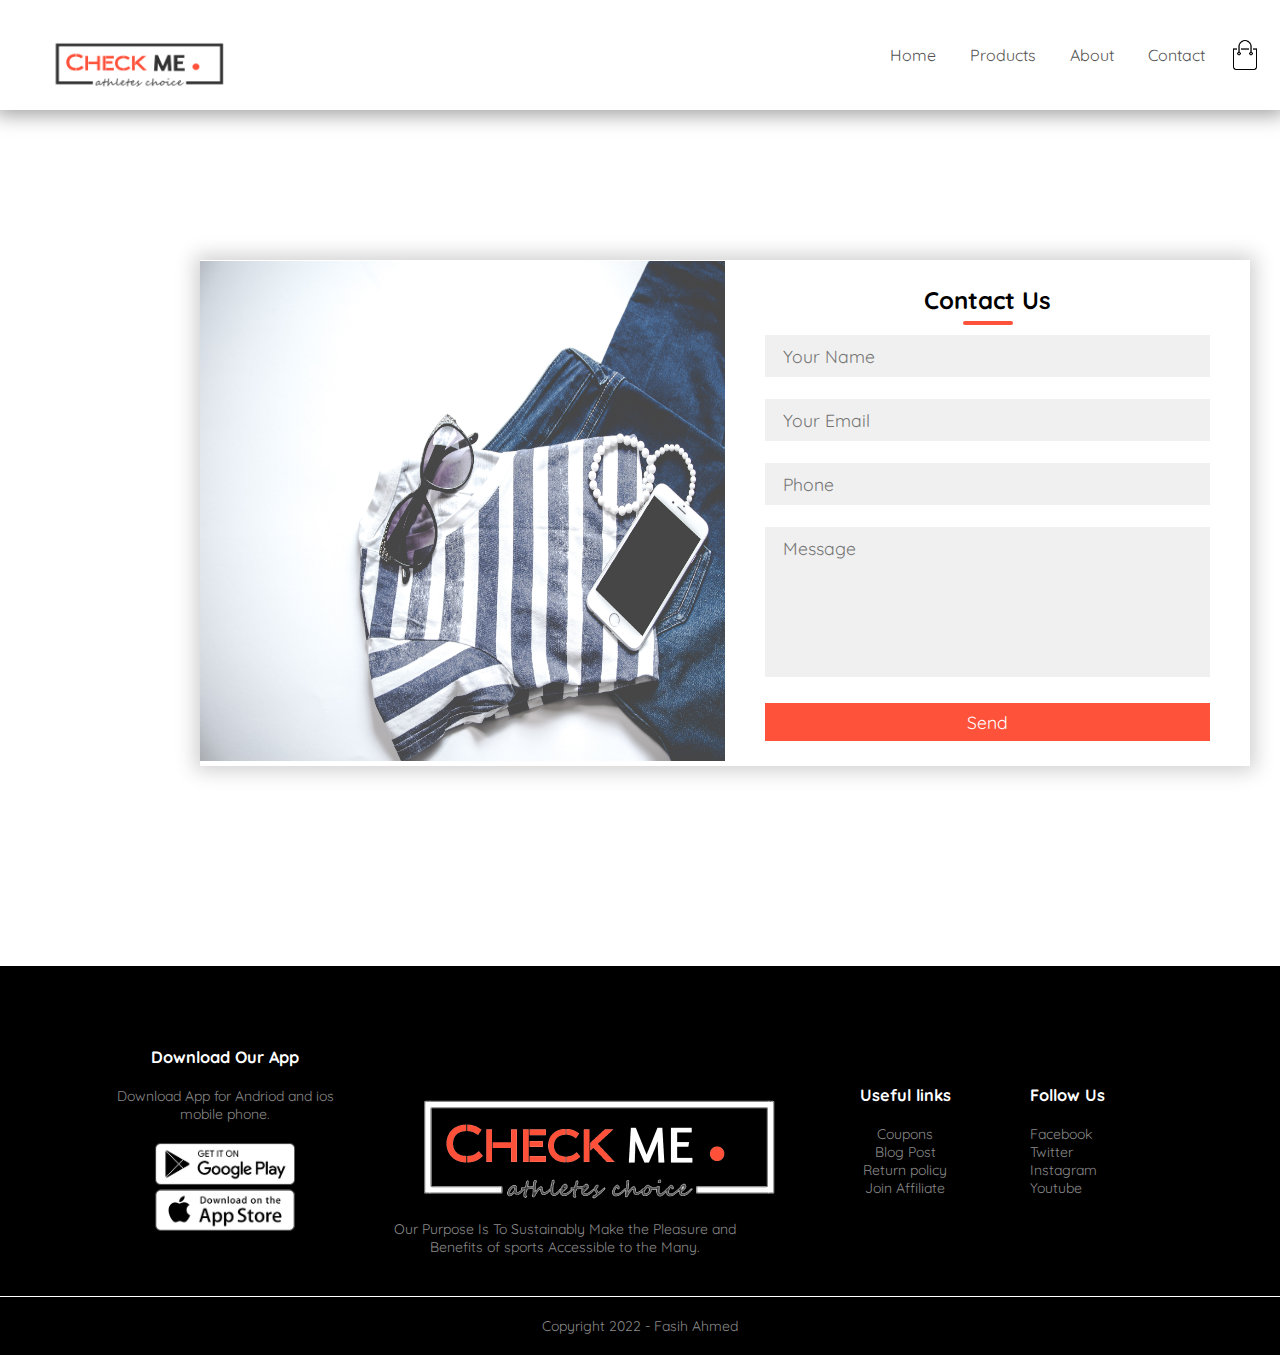
<file: contact.html>
<!DOCTYPE html>
<html>
<head>
	<title>Contact us</title>
	<link rel="stylesheet" type="text/css" href="css/contact.css">
	<link href="https://fonts.googleapis.com/css?family=Quicksand&display=swap" rel="stylesheet">
	<meta name="viewport" content="width=device-width,initial-scale=1.0,minimum-scale=1.0,maximum-scale=1.0">
</head>
<body>
   
    <div class="navbar">
        <div class="logo">
            <img class="logo-img" src="images/mylogo.png" width="230px" height="120px" alt="">
        </div>
        <nav>
            <ul id="MenuItems">
                <li><a href="index.html">Home</a></li>
                <li><a href="products.html">Products</a></li>
                <li><a href="about.html">About</a></li>
                <li><a href="contact.html">Contact</a></li>
                <!-- <li><a href="productDetails.html">Account</a></li> -->

            </ul>
        </nav>
        <img src="images/cart.png" width="30px" height="30px" alt="">
        
    </div>

    

		<div class="contact-box">
			<div class="left">
                <img src="images/contact.jpg" width="100%">
            </div>
			<div class="right">
				<h2>Contact Us</h2>
				<input type="text" class="field" name="name" placeholder="Your Name"  required>
				<input type="email" class="field" name="email" placeholder="Your Email"  required>
				<input type="number" class="field" name="phone" placeholder="Phone"  required>
				<textarea placeholder="Message" class="field"  required></textarea>
				<button class="btn" type="button" onclick="showAlert()" aria-required="true">Send</button>
			</div>
		</div>



    <!------------------------ footer -------------------------->

    <div class="footer">
        
            <div class="row">
            <div class="footer-col-1">
                <h3>Download Our App</h3>
                <p>Download App for Andriod and ios mobile phone.</p>
                <div class="app-logo">
                    <img src="images/play-store.png" alt="">
                    <img src="images/app-store.png" alt="">
                </div>
            </div>
            <div class="footer-col-2">
                <img src="images/white-logo.png" width="500px">
                <p class="logo-p">Our Purpose Is To Sustainably Make the Pleasure and <br>
                    Benefits of sports Accessible to the Many.
                </p>
            </div>
            <div class="footer-col-3">
                <h3>Useful links</h3>
                <ul>
                    <li>Coupons</li>
                    <li>Blog Post</li>
                    <li>Return policy</li>
                    <li>Join Affiliate</li>
                </ul>
            </div>
            <div class="footer-col-4">
                <h3>Follow Us</h3>
                <ul>
                    <li>Facebook</li>
                    <li>Twitter</li>
                    <li>Instagram</li>
                    <li>Youtube</li>
                </ul>
            </div>
            <br><br>
            <!-- <hr>
            <p class="copyright">Copyright 2022 - Fasih Ahmed </p> -->
            </div>
         <hr>
            <p class="copyright">Copyright 2022 - Fasih Ahmed </p>
    </div>
    

   <script>
  function showAlert() {
    alert ("Thanks! your submission succeeded ");
  }
 
</script>

</body>


    
</html>
</file>
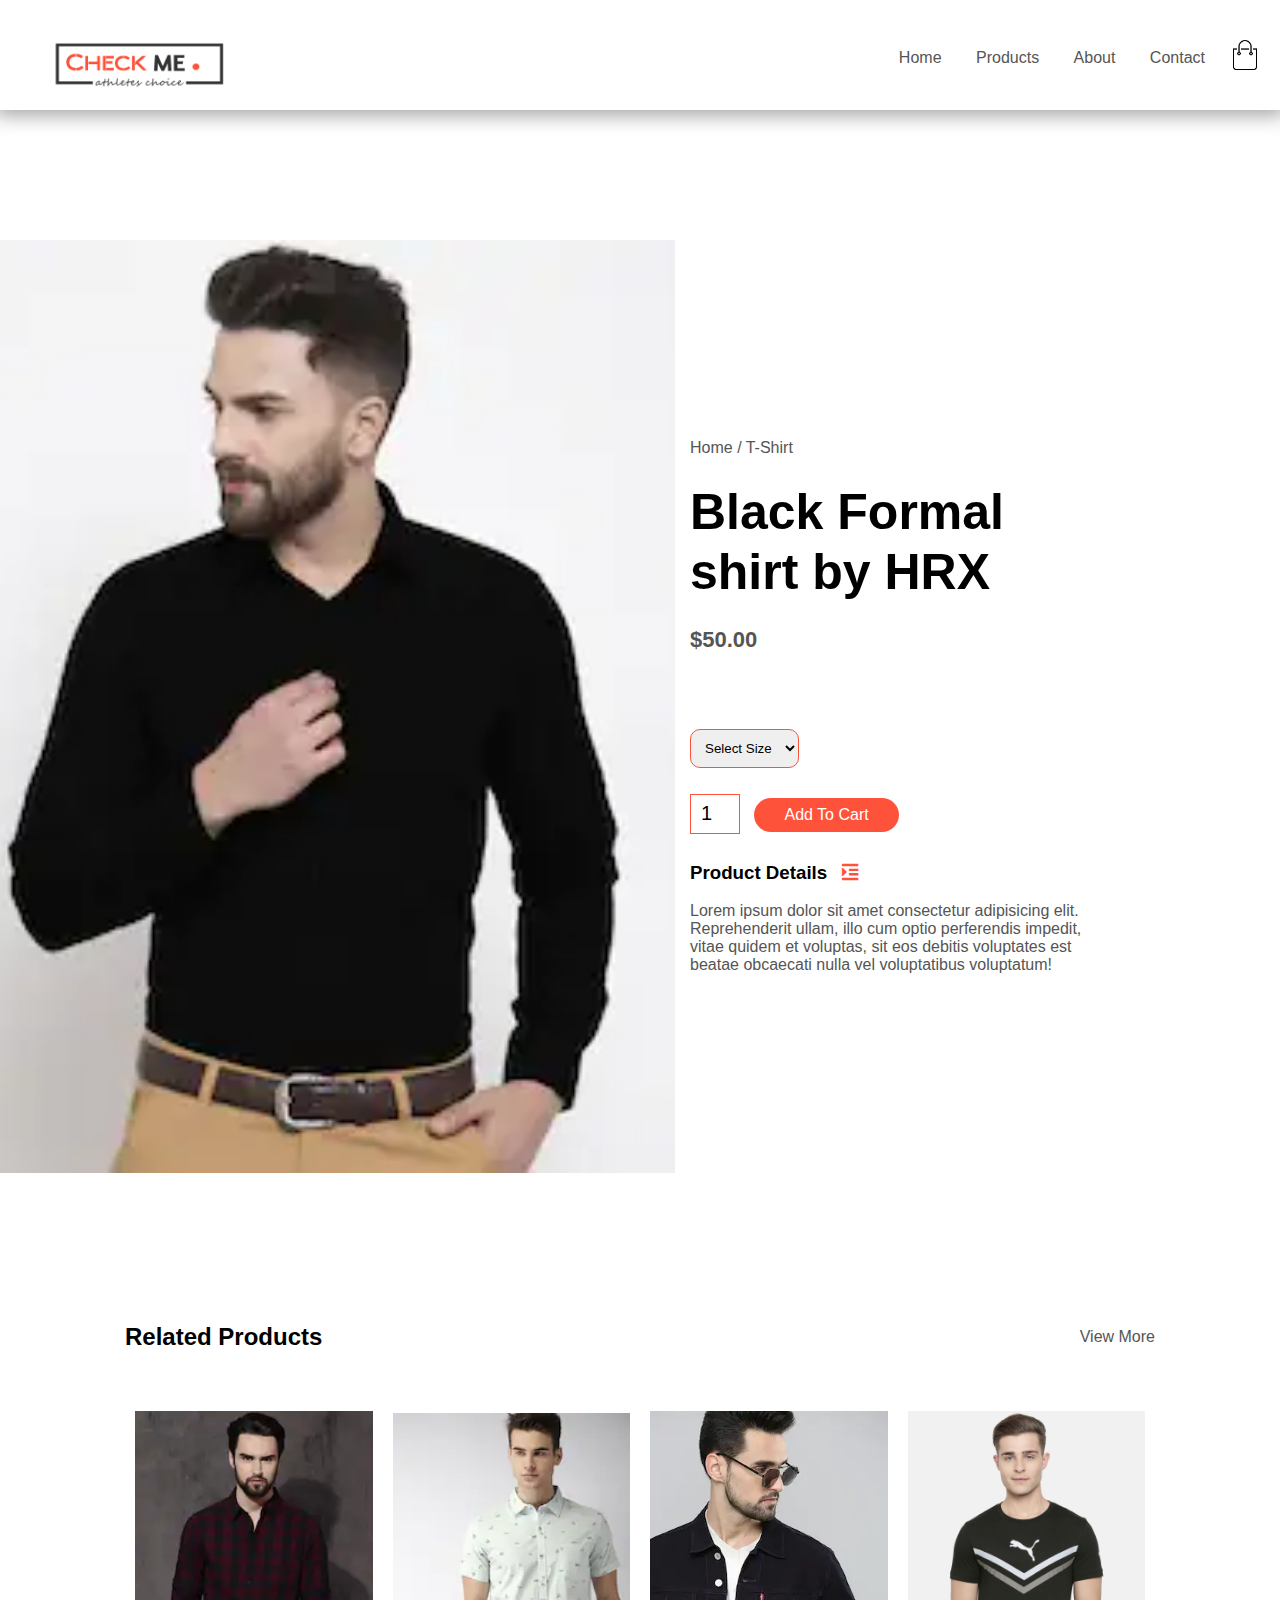
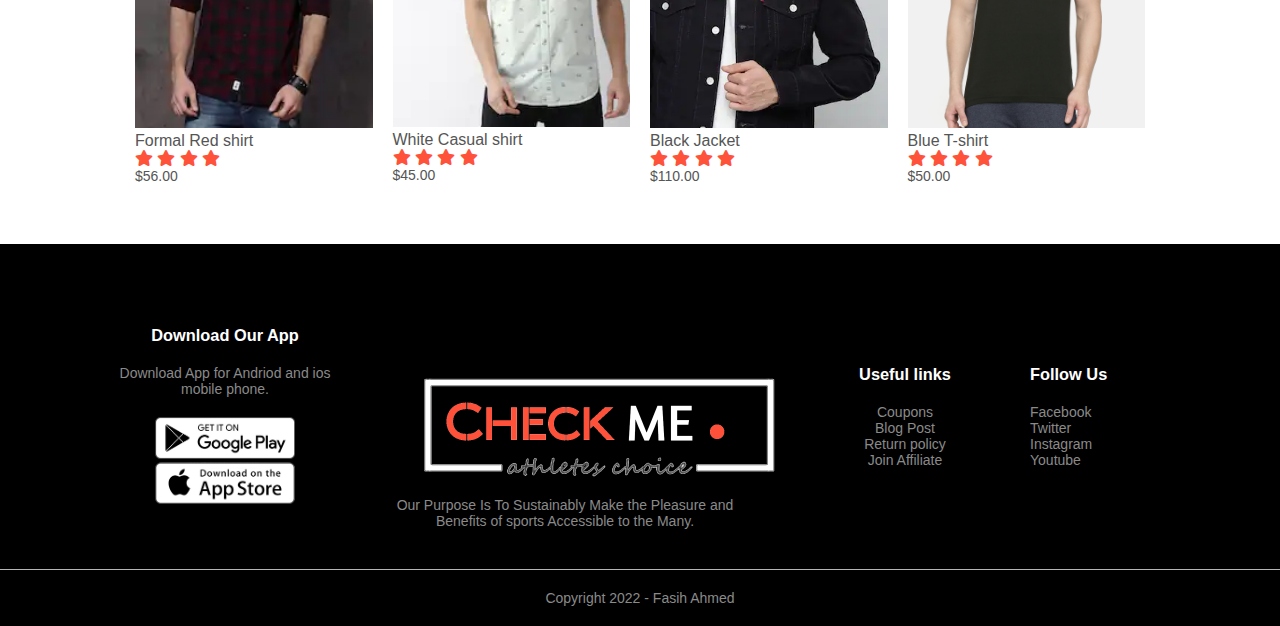
<file: P2.html>
<!DOCTYPE html>
<html lang="en">

<head>
    <meta charset="UTF-8">
    <meta http-equiv="X-UA-Compatible" content="IE=edge">
    <link href="https://fonts.googleapis.com/css2?family=Karla:ital,wght@1,200&display=swap" rel="stylesheet">
    <link rel="stylesheet" href="css/productDetails.css">
    <link href="https://cdnjs.cloudflare.com/ajax/libs/font-awesome/5.13.0/css/all.min.css" rel="stylesheet">
    <meta name="viewport" content="width=device-width, initial-scale=1.0">
    <title>Checkme .</title>
</head>

<body>
    <!-- Shift + ALt + F   //  for code formatt set -->
    <!-- Header starts -->



    <div class="container">

        <div class="navbar">
            <div class="logo">
                <img class="logo-img" src="images/mylogo.png" width="230px" height="120px" alt="">
            </div>
            <nav>
                <ul id="MenuItems">
                    <li><a href="index.html">Home</a></li>
                    <li><a href="products.html">Products</a></li>
                    <li><a href="about.html">About</a></li>
                    <li><a href="contact.html">Contact</a></li>
                    <!-- <li><a href="productDetails.html">Account</a></li> -->

                </ul>
            </nav>
            <img src="images/cart.png" width="30px" height="30px" alt="">
            <img src="images/menu.png" class="menu-icon" onclick="menutoggle()">
        </div>

    </div>

    <!------- Single Product details -------->

    <div class="small-container single-product">
        <div class="row">
            <div class="col-2">
                <!-- <img src="images/p8.jpg"> -->
                <img src="images/p8.jpg" width="100%" height="100%" id="ProductImg">

                <div class="small-img-row">


                </div>

            </div>
            <div class="col-2">
                <p>Home / T-Shirt</p>
                <h1>Black Formal shirt by HRX </h1>
                <h4>$50.00</h4>
                <br><br>
                <select>
                    <option>Select Size</option>
                    <option>XXL</option>
                    <option>XL</option>
                    <option>Large</option>
                    <option>Medium</option>
                    <option>Small</option>
                </select>
                <input type="number" value="1">
                <a href="" onclick="showAlert()" class="btn">Add To Cart</a>
                <h3>Product Details <i class="fa fa-indent"></i></h3>
                <br>
                <p>Lorem ipsum dolor sit amet consectetur adipisicing elit.
                    Reprehenderit ullam, illo cum optio perferendis impedit,
                    vitae quidem et voluptas, sit eos debitis voluptates est
                    beatae obcaecati nulla vel voluptatibus voluptatum!</p>
            </div>
        </div>
    </div>



    <!-- ------------------title ---------->

    <div class="small-container">
        <div class="row row-2">
            <h2>Related Products</h2>
            <p>View More</p>
        </div>
    </div>



    <!------------ Products ------------------>

    <div class="small-container">


        <div class="row">
            <div class="col-4">
                <img src="images/p4.jpg">
                <h4>Formal Red shirt</h4>
                <div class="rating">
                    <i class="fa fa-star"></i>
                    <i class="fa fa-star"></i>
                    <i class="fa fa-star"></i>
                    <i class="fa fa-star"></i>
                    <i class="fa fa-star-o"></i>
                </div>
                <p>$56.00</p>

            </div>
            <div class="col-4">
                <img src="images/product3.jpg" height="314px">
                <h4>White Casual shirt</h4>
                <div class="rating">
                    <i class="fa fa-star"></i>
                    <i class="fa fa-star"></i>
                    <i class="fa fa-star"></i>
                    <i class="fa fa-star"></i>
                    <i class="fa fa-star-o"></i>
                </div>
                <p>$45.00</p>

            </div>
            <div class="col-4">
                <img src="images/p1.jpg">
                <h4>Black Jacket</h4>
                <div class="rating">
                    <i class="fa fa-star"></i>
                    <i class="fa fa-star"></i>
                    <i class="fa fa-star"></i>
                    <i class="fa fa-star"></i>
                    <i class="fa fa-star-half-o"></i>
                </div>
                <p>$110.00</p>

            </div>
            <div class="col-4">
                <img src="images/product-6.jpg">
                <h4>Blue T-shirt</h4>
                <div class="rating">
                    <i class="fa fa-star"></i>
                    <i class="fa fa-star"></i>
                    <i class="fa fa-star"></i>
                    <i class="fa fa-star"></i>
                    <i class="fa fa-star-o"></i>
                </div>
                <p>$50.00</p>

            </div>
        </div>

    </div>

    <!------------------------ footer -------------------------->

    <div class="footer">
        <div class="container">
            <div class="row">
                <div class="footer-col-1">
                    <h3>Download Our App</h3>
                    <p>Download App for Andriod and ios mobile phone.</p>
                    <div class="app-logo">
                        <img src="images/play-store.png" alt="">
                        <img src="images/app-store.png" alt="">
                    </div>
                </div>
                <div class="footer-col-2">
                    <img src="images/white-logo.png" width="500px">
                    <p class="logo-p">Our Purpose Is To Sustainably Make the Pleasure and <br>
                        Benefits of sports Accessible to the Many.
                    </p>
                </div>
                <div class="footer-col-3">
                    <h3>Useful links</h3>
                    <ul>
                        <li>Coupons</li>
                        <li>Blog Post</li>
                        <li>Return policy</li>
                        <li>Join Affiliate</li>
                    </ul>
                </div>
                <div class="footer-col-4">
                    <h3>Follow Us</h3>
                    <ul>
                        <li>Facebook</li>
                        <li>Twitter</li>
                        <li>Instagram</li>
                        <li>Youtube</li>
                    </ul>
                </div>
            </div>
            <hr>
            <p class="copyright">Copyright 2022 - Fasih Ahmed </p>
        </div>
    </div>



    <!-- Javascript got toggle Menu -->
    <script>
        var MenuItems = document.getElementById("MenuItems");
        MenuItems.style.maxHeight = "0px";

        function menutoggle() {
            if (MenuItems.style.maxHeight == "0px") {
                MenuItems.style.maxHeight = "200px";
            }
            else {
                MenuItems.style.maxHeight = "0px";
            }
        }
    </script>



    <!--  Js for product gallery -->
    <script>
        var ProductImg = document.getElementById("ProductImg");
        var SmallImg = document.getElementsByClassName("small-img");

        SmallImg[0].onclick = function () {
            ProductImg.src = SmallImg[0].src;
        }
        SmallImg[1].onclick = function () {
            ProductImg.src = SmallImg[1].src;
        }
        SmallImg[2].onclick = function () {
            ProductImg.src = SmallImg[2].src;
        }
        SmallImg[3].onclick = function () {
            ProductImg.src = SmallImg[3].src;
        }

        function showAlert() {
            alert("Product has been added to your cart ");
        }



    </script>

</body>

</html>
</file>
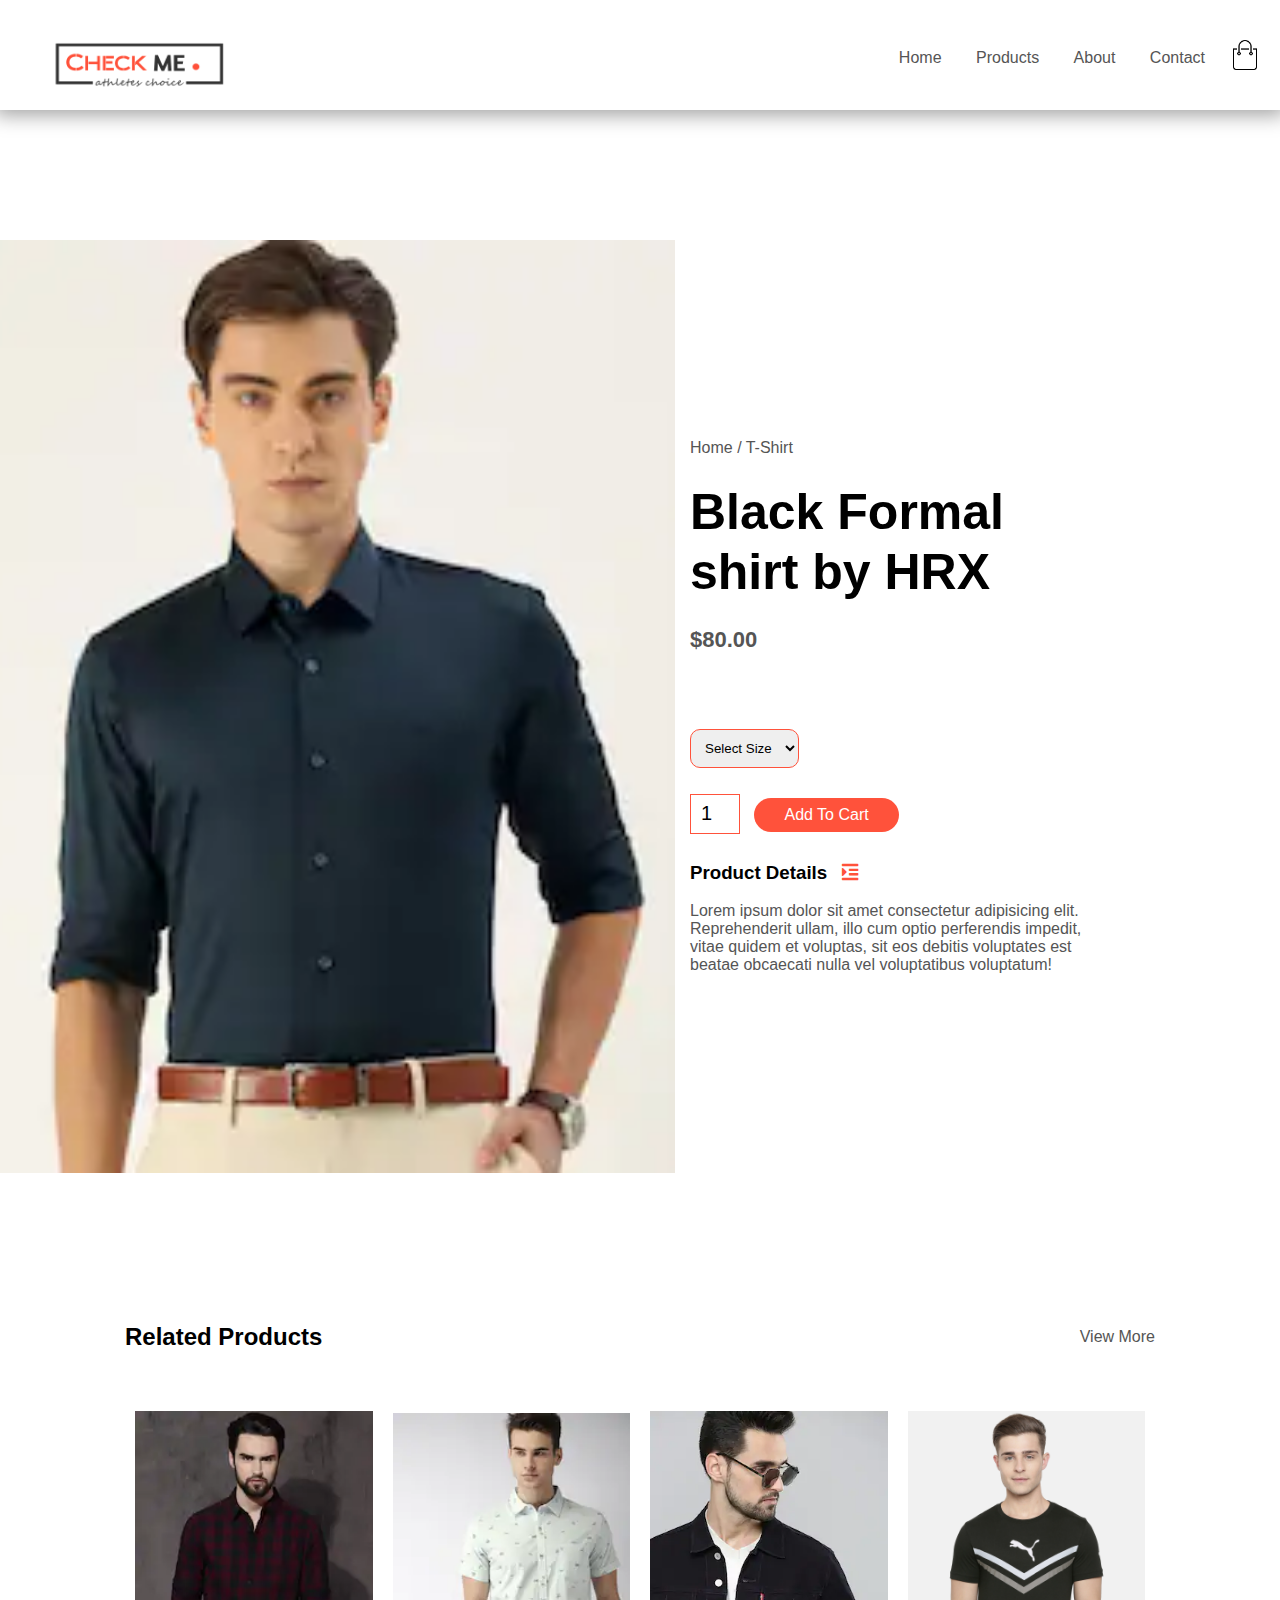
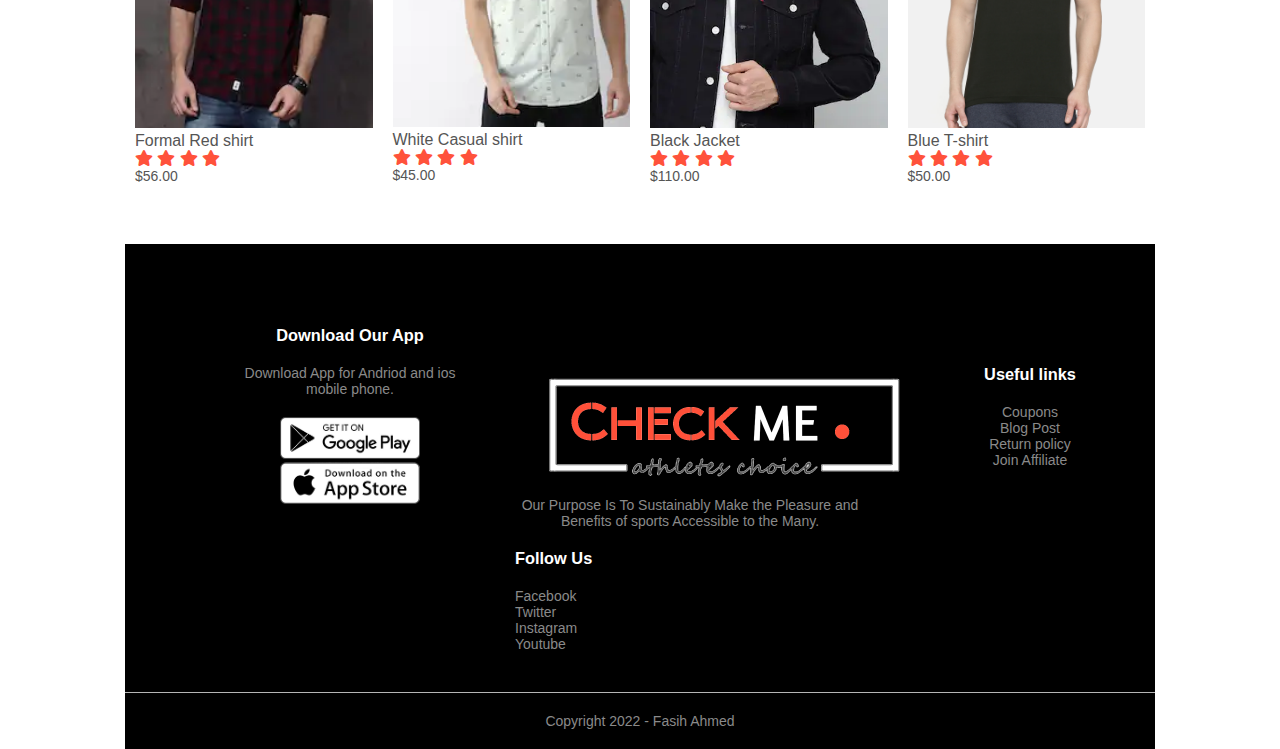
<file: p3.html>
<!DOCTYPE html>
<html lang="en">

<head>
    <meta charset="UTF-8">
    <meta http-equiv="X-UA-Compatible" content="IE=edge">
    <link href="https://fonts.googleapis.com/css2?family=Karla:ital,wght@1,200&display=swap" rel="stylesheet">
    <link rel="stylesheet" href="css/productDetails.css">
    <link href="https://cdnjs.cloudflare.com/ajax/libs/font-awesome/5.13.0/css/all.min.css" rel="stylesheet">
    <meta name="viewport" content="width=device-width, initial-scale=1.0">
    <title>Checkme .</title>
</head>

<body>
    <!-- Shift + ALt + F   //  for code formatt set -->
    <!-- Header starts -->



    <div class="container">

        <div class="navbar">
            <div class="logo">
                <img class="logo-img" src="images/mylogo.png" width="230px" height="120px" alt="">
            </div>
            <nav>
                <ul id="MenuItems">
                    <li><a href="index.html">Home</a></li>
                    <li><a href="products.html">Products</a></li>
                    <li><a href="about.html">About</a></li>
                    <li><a href="contact.html">Contact</a></li>
                    <!-- <li><a href="productDetails.html">Account</a></li> -->

                </ul>
            </nav>
            <img src="images/cart.png" width="30px" height="30px" alt="">
            <img src="images/menu.png" class="menu-icon" onclick="menutoggle()">
        </div>

    </div>

    <!------- Single Product details -------->

    <div class="small-container single-product">
        <div class="row">
            <div class="col-2">
                <!-- <img src="images/p8.jpg"> -->
                <img src="images/p9.jpg" width="100%" height="100%" id="ProductImg">
      
                <div class="small-img-row">
    

</div>

            </div>
            <div class="col-2">
                <p>Home / T-Shirt</p>
                <h1>Black Formal shirt by HRX </h1>
                <h4>$80.00</h4>
                <br><br>
                <select>
                    <option>Select Size</option>
                    <option>XXL</option>
                    <option>XL</option>
                    <option>Large</option>
                    <option>Medium</option>
                    <option>Small</option>
                </select>
                <input type="number" value="1">
                <a href="" onclick="showAlert()" class="btn">Add To Cart</a>
                <h3>Product Details <i class="fa fa-indent"></i></h3>
                <br>
                <p>Lorem ipsum dolor sit amet consectetur adipisicing elit. 
                    Reprehenderit ullam, illo cum optio perferendis impedit,
                    vitae quidem et voluptas, sit eos debitis voluptates est
                     beatae obcaecati nulla vel voluptatibus voluptatum!</p>
            </div>
        </div>
    </div>



<!-- ------------------title ---------->

<div class="small-container">
    <div class="row row-2">
        <h2>Related Products</h2>
        <p>View More</p>
    </div>
</div>



    <!------------ Products ------------------>

    <div class="small-container">


        <div class="row">
            <div class="col-4">
                <img src="images/p4.jpg">
                <h4>Formal Red shirt</h4>
                <div class="rating">
                    <i class="fa fa-star"></i>
                    <i class="fa fa-star"></i>
                    <i class="fa fa-star"></i>
                    <i class="fa fa-star"></i>
                    <i class="fa fa-star-o"></i>
                </div>
                <p>$56.00</p>
                
            </div>
            <div class="col-4">
                <img src="images/product3.jpg" height="314px">
                <h4>White Casual shirt</h4>
                <div class="rating">
                    <i class="fa fa-star"></i>
                    <i class="fa fa-star"></i>
                    <i class="fa fa-star"></i>
                    <i class="fa fa-star"></i>
                    <i class="fa fa-star-o"></i>
                </div>
                <p>$45.00</p>
                
            </div>
            <div class="col-4">
                <img src="images/p1.jpg">
                <h4>Black Jacket</h4>
                <div class="rating">
                    <i class="fa fa-star"></i>
                    <i class="fa fa-star"></i>
                    <i class="fa fa-star"></i>
                    <i class="fa fa-star"></i>
                    <i class="fa fa-star-half-o"></i>
                </div>
                <p>$110.00</p>
               
            </div>
            <div class="col-4">
                <img src="images/product-6.jpg">
                <h4>Blue  T-shirt</h4>
                <div class="rating">
                    <i class="fa fa-star"></i>
                    <i class="fa fa-star"></i>
                    <i class="fa fa-star"></i>
                    <i class="fa fa-star"></i>
                    <i class="fa fa-star-o"></i>
                </div>
                <p>$50.00</p>
                
            </div>
        </div>



    <!------------------------ footer -------------------------->

    <div class="footer">
        <div class="container">
            <div class="row">
                <div class="footer-col-1">
                    <h3>Download Our App</h3>
                    <p>Download App for Andriod and ios mobile phone.</p>
                    <div class="app-logo">
                        <img src="images/play-store.png" alt="">
                        <img src="images/app-store.png" alt="">
                    </div>
                </div>
                <div class="footer-col-2">
                    <img src="images/white-logo.png" width="500px">
                    <p class="logo-p">Our Purpose Is To Sustainably Make the Pleasure and <br>
                        Benefits of sports Accessible to the Many.
                    </p>
                </div>
                <div class="footer-col-3">
                    <h3>Useful links</h3>
                    <ul>
                        <li>Coupons</li>
                        <li>Blog Post</li>
                        <li>Return policy</li>
                        <li>Join Affiliate</li>
                    </ul>
                </div>
                <div class="footer-col-4">
                    <h3>Follow Us</h3>
                    <ul>
                        <li>Facebook</li>
                        <li>Twitter</li>
                        <li>Instagram</li>
                        <li>Youtube</li>
                    </ul>
                </div>
            </div>
            <hr>
            <p class="copyright">Copyright 2022 - Fasih Ahmed </p>
        </div>
    </div>



    <!-- Javascript got toggle Menu -->
    <script>
        var MenuItems = document.getElementById("MenuItems");
        MenuItems.style.maxHeight = "0px";

        function menutoggle() {
            if (MenuItems.style.maxHeight == "0px") {
                MenuItems.style.maxHeight = "200px";
            }
            else {
                MenuItems.style.maxHeight = "0px";
            }
        }
    </script>



<!--  Js for product gallery -->
<script>
 

 function showAlert() {
    alert ("Product has been added to your cart ");
  }
 


</script>

</body>

</html>
</file>
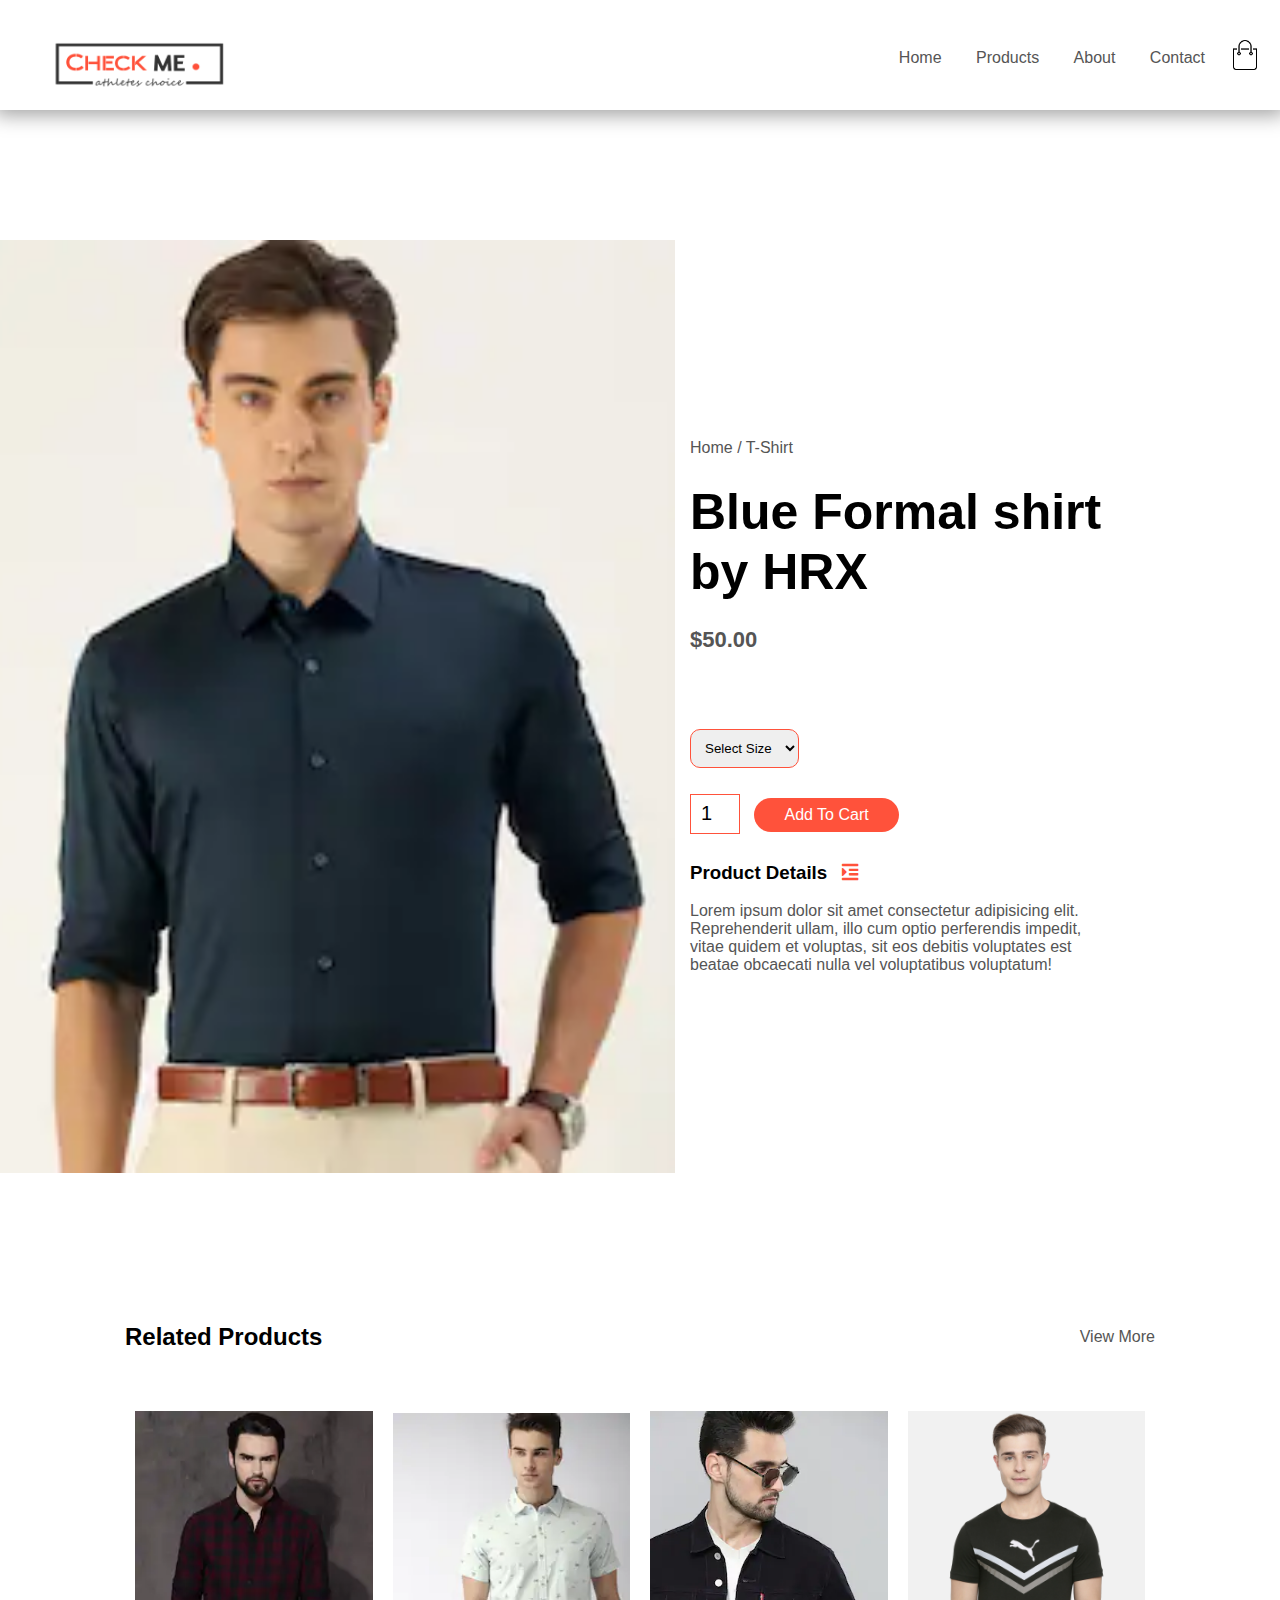
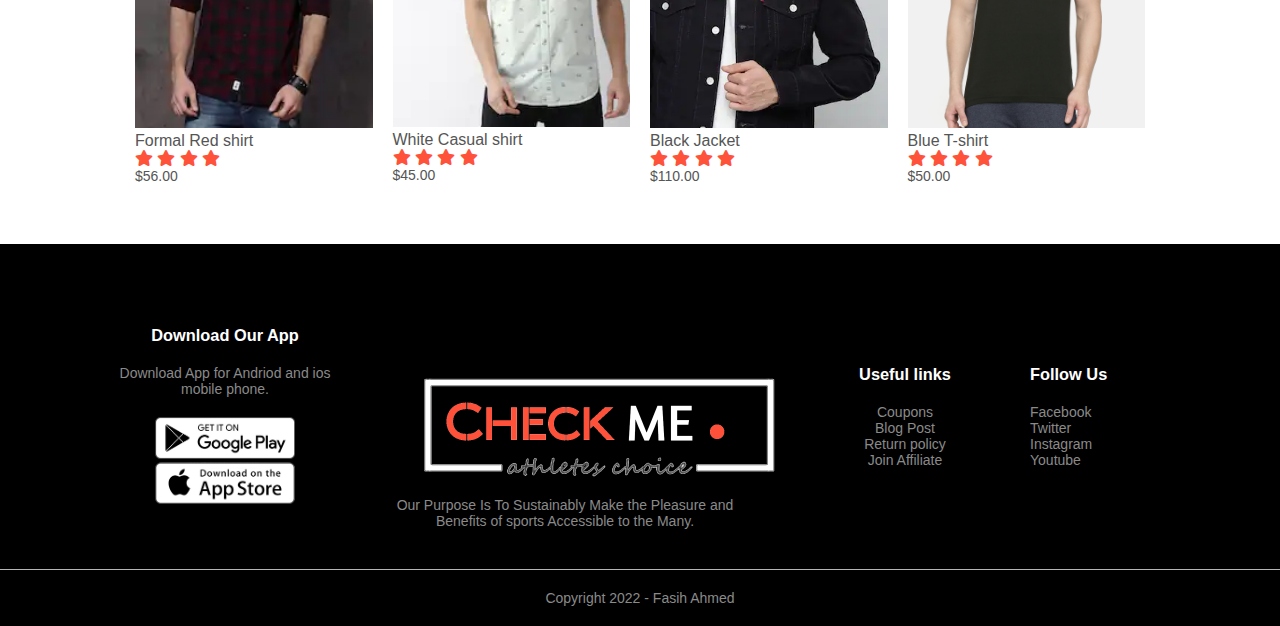
<file: p4.html>
<!DOCTYPE html>
<html lang="en">

<head>
    <meta charset="UTF-8">
    <meta http-equiv="X-UA-Compatible" content="IE=edge">
    <link href="https://fonts.googleapis.com/css2?family=Karla:ital,wght@1,200&display=swap" rel="stylesheet">
    <link rel="stylesheet" href="css/productDetails.css">
    <link href="https://cdnjs.cloudflare.com/ajax/libs/font-awesome/5.13.0/css/all.min.css" rel="stylesheet">
    <meta name="viewport" content="width=device-width, initial-scale=1.0">
    <title>Checkme .</title>
</head>

<body>
    <!-- Shift + ALt + F   //  for code formatt set -->
    <!-- Header starts -->



    <div class="container">

        <div class="navbar">
            <div class="logo">
                <img class="logo-img" src="images/mylogo.png" width="230px" height="120px" alt="">
            </div>
            <nav>
                <ul id="MenuItems">
                    <li><a href="index.html">Home</a></li>
                    <li><a href="products.html">Products</a></li>
                    <li><a href="about.html">About</a></li>
                    <li><a href="contact.html">Contact</a></li>
                 

                </ul>
            </nav>
            <img src="images/cart.png" width="30px" height="30px" alt="">
            <img src="images/menu.png" class="menu-icon" onclick="menutoggle()">
        </div>

    </div>

    <!------- Single Product details -------->

    <div class="small-container single-product">
        <div class="row">
            <div class="col-2">
                <!-- <img src="images/p8.jpg"> -->
                <img src="images/p9.jpg" width="100%" height="100%" id="ProductImg">

                <div class="small-img-row">


                </div>

            </div>
            <div class="col-2">
                <p>Home / T-Shirt</p>
                <h1>Blue Formal shirt by HRX </h1>
                <h4>$50.00</h4>
                <br><br>
                <select>
                    <option>Select Size</option>
                    <option>XXL</option>
                    <option>XL</option>
                    <option>Large</option>
                    <option>Medium</option>
                    <option>Small</option>
                </select>
                <input type="number" value="1">
                <a href="" onclick="showAlert()" class="btn">Add To Cart</a>
                <h3>Product Details <i class="fa fa-indent"></i></h3>
                <br>
                <p>Lorem ipsum dolor sit amet consectetur adipisicing elit.
                    Reprehenderit ullam, illo cum optio perferendis impedit,
                    vitae quidem et voluptas, sit eos debitis voluptates est
                    beatae obcaecati nulla vel voluptatibus voluptatum!</p>
            </div>
        </div>
    </div>



    <!-- ------------------title ---------->

    <div class="small-container">
        <div class="row row-2">
            <h2>Related Products</h2>
            <p>View More</p>
        </div>
    </div>



    <!------------ Products ------------------>

    <div class="small-container">


        <div class="row">
            <div class="col-4">
                <img src="images/p4.jpg">
                <h4>Formal Red shirt</h4>
                <div class="rating">
                    <i class="fa fa-star"></i>
                    <i class="fa fa-star"></i>
                    <i class="fa fa-star"></i>
                    <i class="fa fa-star"></i>
                    <i class="fa fa-star-o"></i>
                </div>
                <p>$56.00</p>

            </div>
            <div class="col-4">
                <img src="images/product3.jpg" height="314px">
                <h4>White Casual shirt</h4>
                <div class="rating">
                    <i class="fa fa-star"></i>
                    <i class="fa fa-star"></i>
                    <i class="fa fa-star"></i>
                    <i class="fa fa-star"></i>
                    <i class="fa fa-star-o"></i>
                </div>
                <p>$45.00</p>

            </div>
            <div class="col-4">
                <img src="images/p1.jpg">
                <h4>Black Jacket</h4>
                <div class="rating">
                    <i class="fa fa-star"></i>
                    <i class="fa fa-star"></i>
                    <i class="fa fa-star"></i>
                    <i class="fa fa-star"></i>
                    <i class="fa fa-star-half-o"></i>
                </div>
                <p>$110.00</p>

            </div>
            <div class="col-4">
                <img src="images/product-6.jpg">
                <h4>Blue T-shirt</h4>
                <div class="rating">
                    <i class="fa fa-star"></i>
                    <i class="fa fa-star"></i>
                    <i class="fa fa-star"></i>
                    <i class="fa fa-star"></i>
                    <i class="fa fa-star-o"></i>
                </div>
                <p>$50.00</p>

            </div>
        </div>

    </div>

    <!------------------------ footer -------------------------->

    <div class="footer">
        <div class="container">
            <div class="row">
                <div class="footer-col-1">
                    <h3>Download Our App</h3>
                    <p>Download App for Andriod and ios mobile phone.</p>
                    <div class="app-logo">
                        <img src="images/play-store.png" alt="">
                        <img src="images/app-store.png" alt="">
                    </div>
                </div>
                <div class="footer-col-2">
                    <img src="images/white-logo.png" width="500px">
                    <p class="logo-p">Our Purpose Is To Sustainably Make the Pleasure and <br>
                        Benefits of sports Accessible to the Many.
                    </p>
                </div>
                <div class="footer-col-3">
                    <h3>Useful links</h3>
                    <ul>
                        <li>Coupons</li>
                        <li>Blog Post</li>
                        <li>Return policy</li>
                        <li>Join Affiliate</li>
                    </ul>
                </div>
                <div class="footer-col-4">
                    <h3>Follow Us</h3>
                    <ul>
                        <li>Facebook</li>
                        <li>Twitter</li>
                        <li>Instagram</li>
                        <li>Youtube</li>
                    </ul>
                </div>
            </div>
            <hr>
            <p class="copyright">Copyright 2022 - Fasih Ahmed </p>
        </div>
    </div>



    <!-- Javascript got toggle Menu -->
    <script>
        var MenuItems = document.getElementById("MenuItems");
        MenuItems.style.maxHeight = "0px";

        function menutoggle() {
            if (MenuItems.style.maxHeight == "0px") {
                MenuItems.style.maxHeight = "200px";
            }
            else {
                MenuItems.style.maxHeight = "0px";
            }
        }
    </script>



    <!--  Js for product gallery -->
    <script>
       

        function showAlert() {
            alert("Product has been added to your cart ");
        }



    </script>

</body>

</html>
</file>
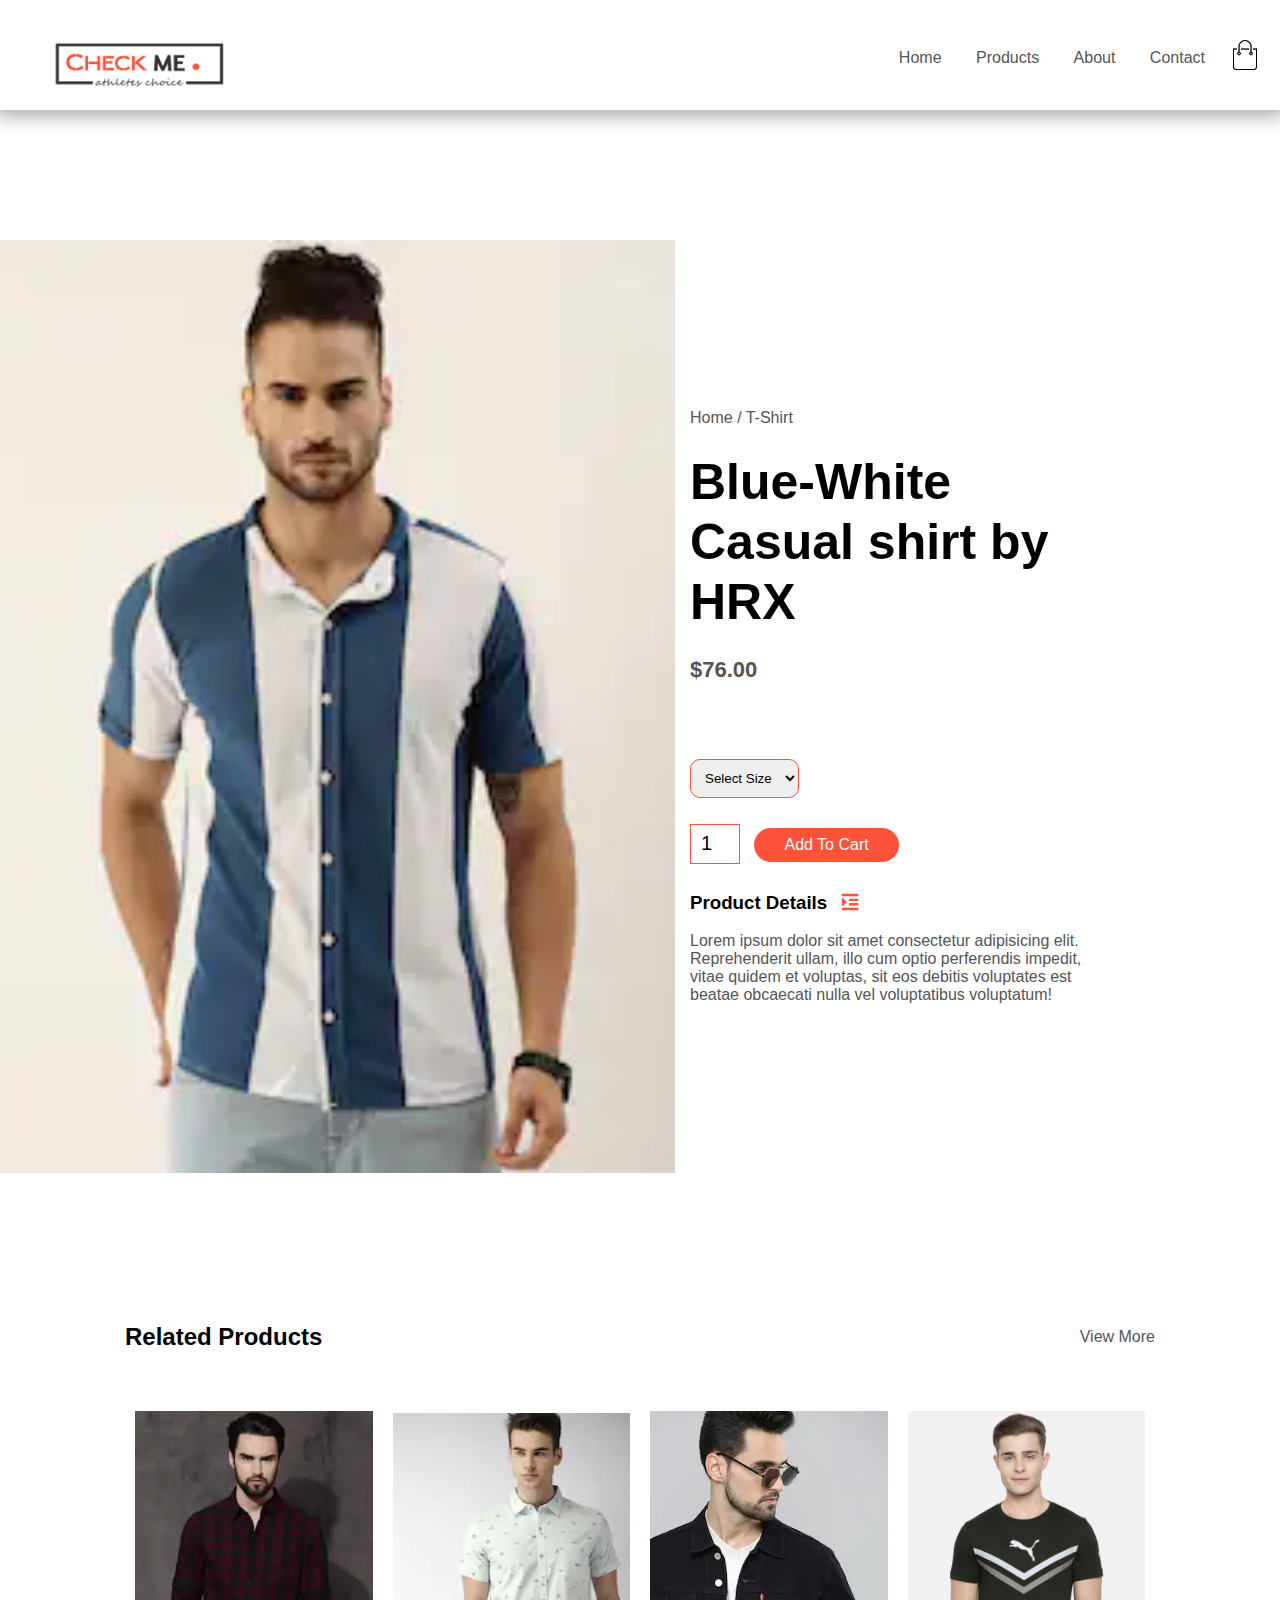
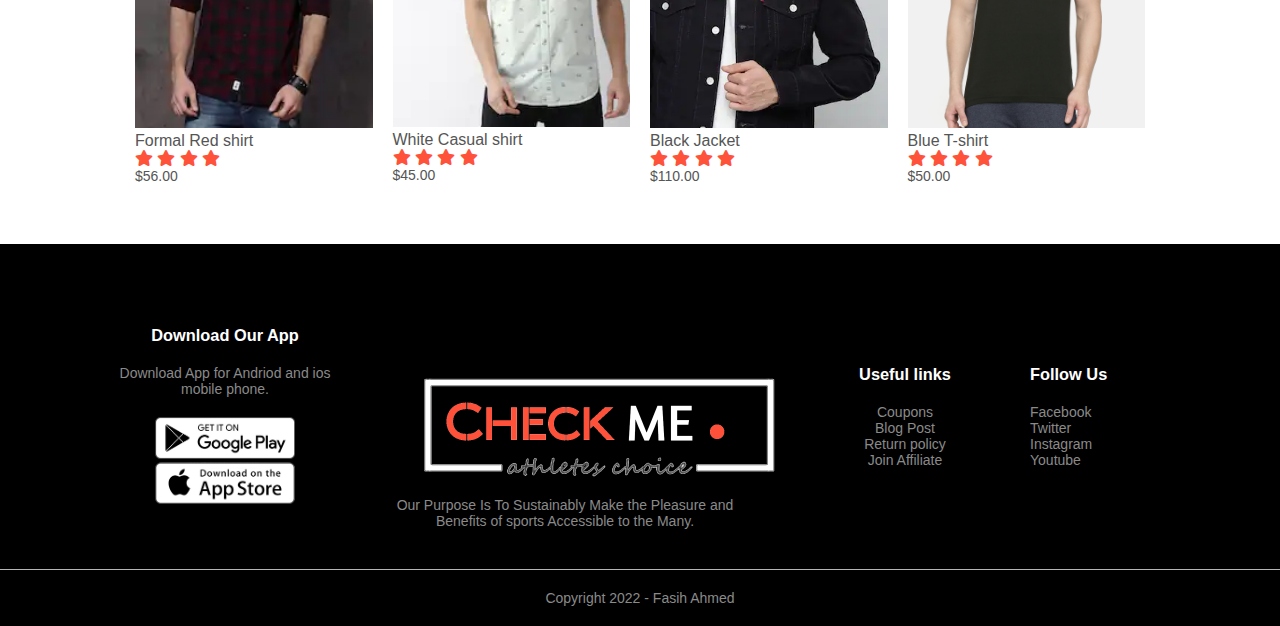
<file: p5.html>
<!DOCTYPE html>
<html lang="en">

<head>
    <meta charset="UTF-8">
    <meta http-equiv="X-UA-Compatible" content="IE=edge">
    <link href="https://fonts.googleapis.com/css2?family=Karla:ital,wght@1,200&display=swap" rel="stylesheet">
    <link rel="stylesheet" href="css/productDetails.css">
    <link href="https://cdnjs.cloudflare.com/ajax/libs/font-awesome/5.13.0/css/all.min.css" rel="stylesheet">
    <meta name="viewport" content="width=device-width, initial-scale=1.0">
    <title>Checkme .</title>
</head>

<body>
    <!-- Shift + ALt + F   //  for code formatt set -->
    <!-- Header starts -->



    <div class="container">

        <div class="navbar">
            <div class="logo">
                <img class="logo-img" src="images/mylogo.png" width="230px" height="120px" alt="">
            </div>
            <nav>
                <ul id="MenuItems">
                    <li><a href="index.html">Home</a></li>
                    <li><a href="products.html">Products</a></li>
                    <li><a href="about.html">About</a></li>
                    <li><a href="contact.html">Contact</a></li>
                 

                </ul>
            </nav>
            <img src="images/cart.png" width="30px" height="30px" alt="">
            <img src="images/menu.png" class="menu-icon" onclick="menutoggle()">
        </div>

    </div>

    <!------- Single Product details -------->

    <div class="small-container single-product">
        <div class="row">
            <div class="col-2">
                <!-- <img src="images/p8.jpg"> -->
                <img src="images/p3.jpg" width="100%" height="100%" id="ProductImg">

                <div class="small-img-row">


                </div>

            </div>
            <div class="col-2">
                <p>Home / T-Shirt</p>
                <h1>Blue-White Casual shirt by HRX </h1>
                <h4>$76.00</h4>
                <br><br>
                <select>
                    <option>Select Size</option>
                    <option>XXL</option>
                    <option>XL</option>
                    <option>Large</option>
                    <option>Medium</option>
                    <option>Small</option>
                </select>
                <input type="number" value="1">
                <a href="" onclick="showAlert()" class="btn">Add To Cart</a>
                <h3>Product Details <i class="fa fa-indent"></i></h3>
                <br>
                <p>Lorem ipsum dolor sit amet consectetur adipisicing elit.
                    Reprehenderit ullam, illo cum optio perferendis impedit,
                    vitae quidem et voluptas, sit eos debitis voluptates est
                    beatae obcaecati nulla vel voluptatibus voluptatum!</p>
            </div>
        </div>
    </div>



    <!-- ------------------title ---------->

    <div class="small-container">
        <div class="row row-2">
            <h2>Related Products</h2>
            <p>View More</p>
        </div>
    </div>



    <!------------ Products ------------------>

    <div class="small-container">


        <div class="row">
            <div class="col-4">
                <img src="images/p4.jpg">
                <h4>Formal Red shirt</h4>
                <div class="rating">
                    <i class="fa fa-star"></i>
                    <i class="fa fa-star"></i>
                    <i class="fa fa-star"></i>
                    <i class="fa fa-star"></i>
                    <i class="fa fa-star-o"></i>
                </div>
                <p>$56.00</p>

            </div>
            <div class="col-4">
                <img src="images/product3.jpg" height="314px">
                <h4>White Casual shirt</h4>
                <div class="rating">
                    <i class="fa fa-star"></i>
                    <i class="fa fa-star"></i>
                    <i class="fa fa-star"></i>
                    <i class="fa fa-star"></i>
                    <i class="fa fa-star-o"></i>
                </div>
                <p>$45.00</p>

            </div>
            <div class="col-4">
                <img src="images/p1.jpg">
                <h4>Black Jacket</h4>
                <div class="rating">
                    <i class="fa fa-star"></i>
                    <i class="fa fa-star"></i>
                    <i class="fa fa-star"></i>
                    <i class="fa fa-star"></i>
                    <i class="fa fa-star-half-o"></i>
                </div>
                <p>$110.00</p>

            </div>
            <div class="col-4">
                <img src="images/product-6.jpg">
                <h4>Blue T-shirt</h4>
                <div class="rating">
                    <i class="fa fa-star"></i>
                    <i class="fa fa-star"></i>
                    <i class="fa fa-star"></i>
                    <i class="fa fa-star"></i>
                    <i class="fa fa-star-o"></i>
                </div>
                <p>$50.00</p>

            </div>
        </div>

    </div>

    <!------------------------ footer -------------------------->

    <div class="footer">
        <div class="container">
            <div class="row">
                <div class="footer-col-1">
                    <h3>Download Our App</h3>
                    <p>Download App for Andriod and ios mobile phone.</p>
                    <div class="app-logo">
                        <img src="images/play-store.png" alt="">
                        <img src="images/app-store.png" alt="">
                    </div>
                </div>
                <div class="footer-col-2">
                    <img src="images/white-logo.png" width="500px">
                    <p class="logo-p">Our Purpose Is To Sustainably Make the Pleasure and <br>
                        Benefits of sports Accessible to the Many.
                    </p>
                </div>
                <div class="footer-col-3">
                    <h3>Useful links</h3>
                    <ul>
                        <li>Coupons</li>
                        <li>Blog Post</li>
                        <li>Return policy</li>
                        <li>Join Affiliate</li>
                    </ul>
                </div>
                <div class="footer-col-4">
                    <h3>Follow Us</h3>
                    <ul>
                        <li>Facebook</li>
                        <li>Twitter</li>
                        <li>Instagram</li>
                        <li>Youtube</li>
                    </ul>
                </div>
            </div>
            <hr>
            <p class="copyright">Copyright 2022 - Fasih Ahmed </p>
        </div>
    </div>



    <!-- Javascript got toggle Menu -->
    <script>
        var MenuItems = document.getElementById("MenuItems");
        MenuItems.style.maxHeight = "0px";

        function menutoggle() {
            if (MenuItems.style.maxHeight == "0px") {
                MenuItems.style.maxHeight = "200px";
            }
            else {
                MenuItems.style.maxHeight = "0px";
            }
        }
    </script>



    <!--  Js for product gallery -->
    <script>
       

        function showAlert() {
            alert("Product has been added to your cart ");
        }



    </script>

</body>

</html>
</file>
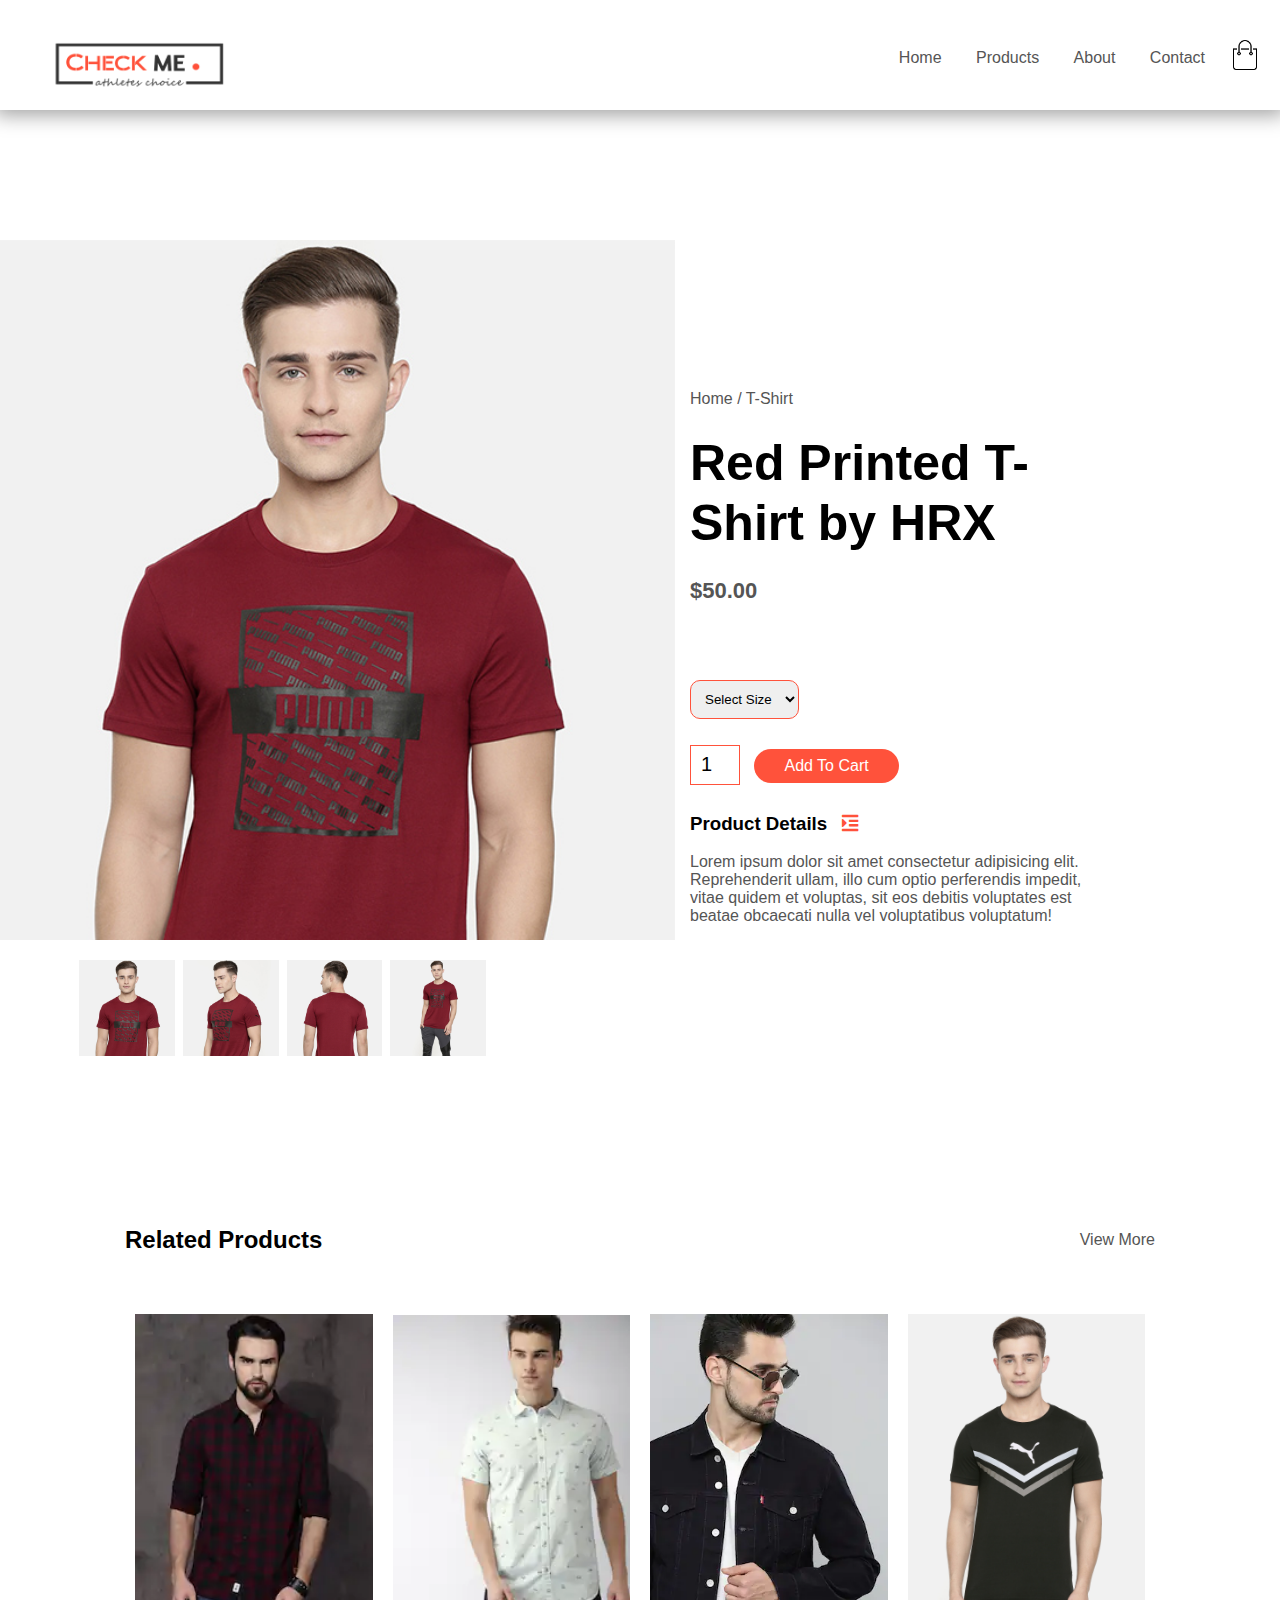
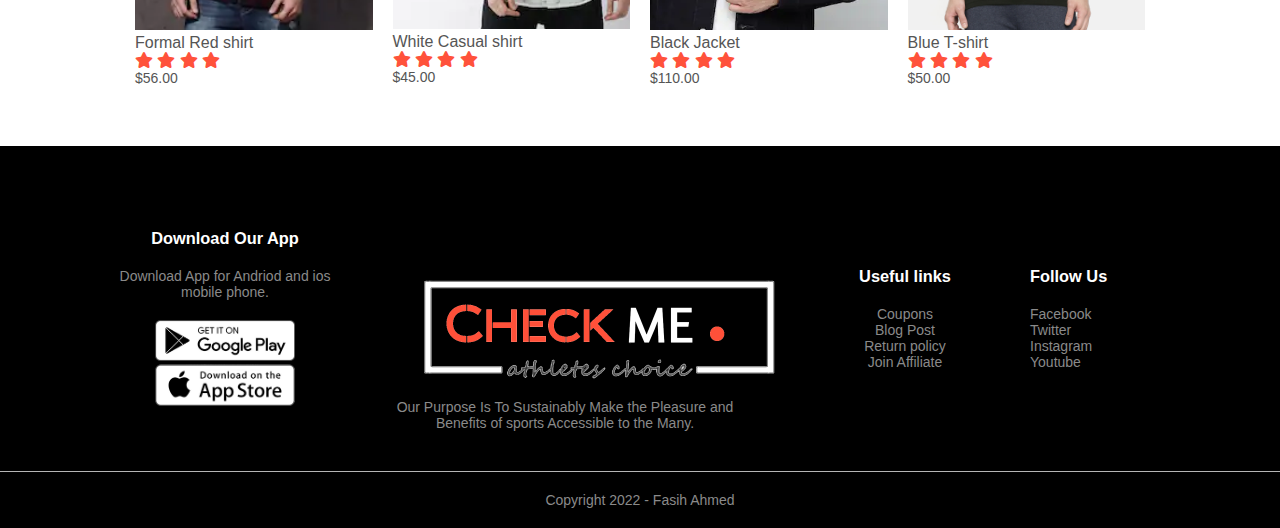
<file: productDetails.html>
<!DOCTYPE html>
<html lang="en">

<head>
    <meta charset="UTF-8">
    <meta http-equiv="X-UA-Compatible" content="IE=edge">
    <link href="https://fonts.googleapis.com/css2?family=Karla:ital,wght@1,200&display=swap" rel="stylesheet">
    <link rel="stylesheet" href="css/productDetails.css">
    <link href="https://cdnjs.cloudflare.com/ajax/libs/font-awesome/5.13.0/css/all.min.css" rel="stylesheet">
    <meta name="viewport" content="width=device-width, initial-scale=1.0">
    <title>DocAA</title>
</head>

<body>
    <!-- Shift + ALt + F   //  for code formatt set -->
    <!-- Header starts -->



    <div class="container">

        <div class="navbar">
            <div class="logo">
                <img class="logo-img" src="images/mylogo.png" width="230px" height="120px" alt="">
            </div>
            <nav>
                <ul id="MenuItems">
                    <li><a href="index.html">Home</a></li>
                    <li><a href="products.html">Products</a></li>
                    <li><a href="about.html">About</a></li>
                    <li><a href="contact.html">Contact</a></li>
                    <!-- <li><a href="productDetails.html">Account</a></li> -->

                </ul>
            </nav>
            <img src="images/cart.png" width="30px" height="30px" alt="">
            <img src="images/menu.png" class="menu-icon" onclick="menutoggle()">
        </div>

    </div>

    <!------- Single Product details -------->

    <div class="small-container single-product">
        <div class="row">
            <div class="col-2">

                <img src="images/gallery-1.jpg" width="100%" id="ProductImg">

                <div class="small-img-row">
                    <div class="small-img-col">
                        <img src="images/gallery-1.jpg" class="small-img" width="100%">
                    </div>
                    <div class="small-img-col">
                        <img src="images/gallery-2.jpg" class="small-img" width="100%">
                    </div>
                    <div class="small-img-col">
                        <img src="images/gallery-3.jpg" class="small-img" width="100%">
                    </div>
                    <div class="small-img-col">
                        <img src="images/gallery-4.jpg" class="small-img" width="100%">
                    </div>

                </div>

            </div>
            <div class="col-2">
                <p>Home / T-Shirt</p>
                <h1>Red Printed T-Shirt by HRX </h1>
                <h4>$50.00</h4>
                <br><br>
                <select>
                    <option>Select Size</option>
                    <option>XXL</option>
                    <option>XL</option>
                    <option>Large</option>
                    <option>Medium</option>
                    <option>Small</option>
                </select>
                <input type="number" value="1">
                <a href="" onclick="showAlert()" class="btn">Add To Cart</a>
                <h3>Product Details <i class="fa fa-indent"></i></h3>
                <br>
                <p>Lorem ipsum dolor sit amet consectetur adipisicing elit.
                    Reprehenderit ullam, illo cum optio perferendis impedit,
                    vitae quidem et voluptas, sit eos debitis voluptates est
                    beatae obcaecati nulla vel voluptatibus voluptatum!</p>
            </div>
        </div>
    </div>



    <!-- ------------------title ---------->

    <div class="small-container">
        <div class="row row-2">
            <h2>Related Products</h2>
            <p>View More</p>
        </div>
    </div>



    <!------------ Products ------------------>

    <div class="small-container">


        <div class="row">
            <div class="col-4">
                <img src="images/p4.jpg">
                <h4>Formal Red shirt</h4>
                <div class="rating">
                    <i class="fa fa-star"></i>
                    <i class="fa fa-star"></i>
                    <i class="fa fa-star"></i>
                    <i class="fa fa-star"></i>
                    <i class="fa fa-star-o"></i>
                </div>
                <p>$56.00</p>

            </div>
            <div class="col-4">
                <img src="images/product3.jpg" height="314px">
                <h4>White Casual shirt</h4>
                <div class="rating">
                    <i class="fa fa-star"></i>
                    <i class="fa fa-star"></i>
                    <i class="fa fa-star"></i>
                    <i class="fa fa-star"></i>
                    <i class="fa fa-star-o"></i>
                </div>
                <p>$45.00</p>

            </div>
            <div class="col-4">
                <img src="images/p1.jpg">
                <h4>Black Jacket</h4>
                <div class="rating">
                    <i class="fa fa-star"></i>
                    <i class="fa fa-star"></i>
                    <i class="fa fa-star"></i>
                    <i class="fa fa-star"></i>
                    <i class="fa fa-star-half-o"></i>
                </div>
                <p>$110.00</p>

            </div>
            <div class="col-4">
                <img src="images/product-6.jpg">
                <h4>Blue T-shirt</h4>
                <div class="rating">
                    <i class="fa fa-star"></i>
                    <i class="fa fa-star"></i>
                    <i class="fa fa-star"></i>
                    <i class="fa fa-star"></i>
                    <i class="fa fa-star-o"></i>
                </div>
                <p>$50.00</p>

            </div>
        </div>
    </div>




    <!------------------------ footer -------------------------->

    <div class="footer">
        <div class="container">
            <div class="row">
                <div class="footer-col-1">
                    <h3>Download Our App</h3>
                    <p>Download App for Andriod and ios mobile phone.</p>
                    <div class="app-logo">
                        <img src="images/play-store.png" alt="">
                        <img src="images/app-store.png" alt="">
                    </div>
                </div>
                <div class="footer-col-2">
                    <img src="images/white-logo.png" width="500px">
                    <p class="logo-p">Our Purpose Is To Sustainably Make the Pleasure and <br>
                        Benefits of sports Accessible to the Many.
                    </p>
                </div>
                <div class="footer-col-3">
                    <h3>Useful links</h3>
                    <ul>
                        <li>Coupons</li>
                        <li>Blog Post</li>
                        <li>Return policy</li>
                        <li>Join Affiliate</li>
                    </ul>
                </div>
                <div class="footer-col-4">
                    <h3>Follow Us</h3>
                    <ul>
                        <li>Facebook</li>
                        <li>Twitter</li>
                        <li>Instagram</li>
                        <li>Youtube</li>
                    </ul>
                </div>
            </div>
            <hr>
            <p class="copyright">Copyright 2022 - Fasih Ahmed </p>
        </div>
    </div>



    <!-- Javascript got toggle Menu -->
    <script>
        var MenuItems = document.getElementById("MenuItems");
        MenuItems.style.maxHeight = "0px";

        function menutoggle() {
            if (MenuItems.style.maxHeight == "0px") {
                MenuItems.style.maxHeight = "200px";
            }
            else {
                MenuItems.style.maxHeight = "0px";
            }
        }
    </script>



    <!--  Js for product gallery -->
    <script>
        var ProductImg = document.getElementById("ProductImg");
        var SmallImg = document.getElementsByClassName("small-img");

        SmallImg[0].onclick = function ()
         {
            ProductImg.src = SmallImg[0].src;
        }
        SmallImg[1].onclick = function () 
        {
            ProductImg.src = SmallImg[1].src;
        }
        SmallImg[2].onclick = function () 
        {
            ProductImg.src = SmallImg[2].src;
        }
        SmallImg[3].onclick = function ()
         {
            ProductImg.src = SmallImg[3].src;
        }

        function showAlert() {
            alert("Product has been added to your cart ");
        }



    </script>

</body>

</html>
</file>
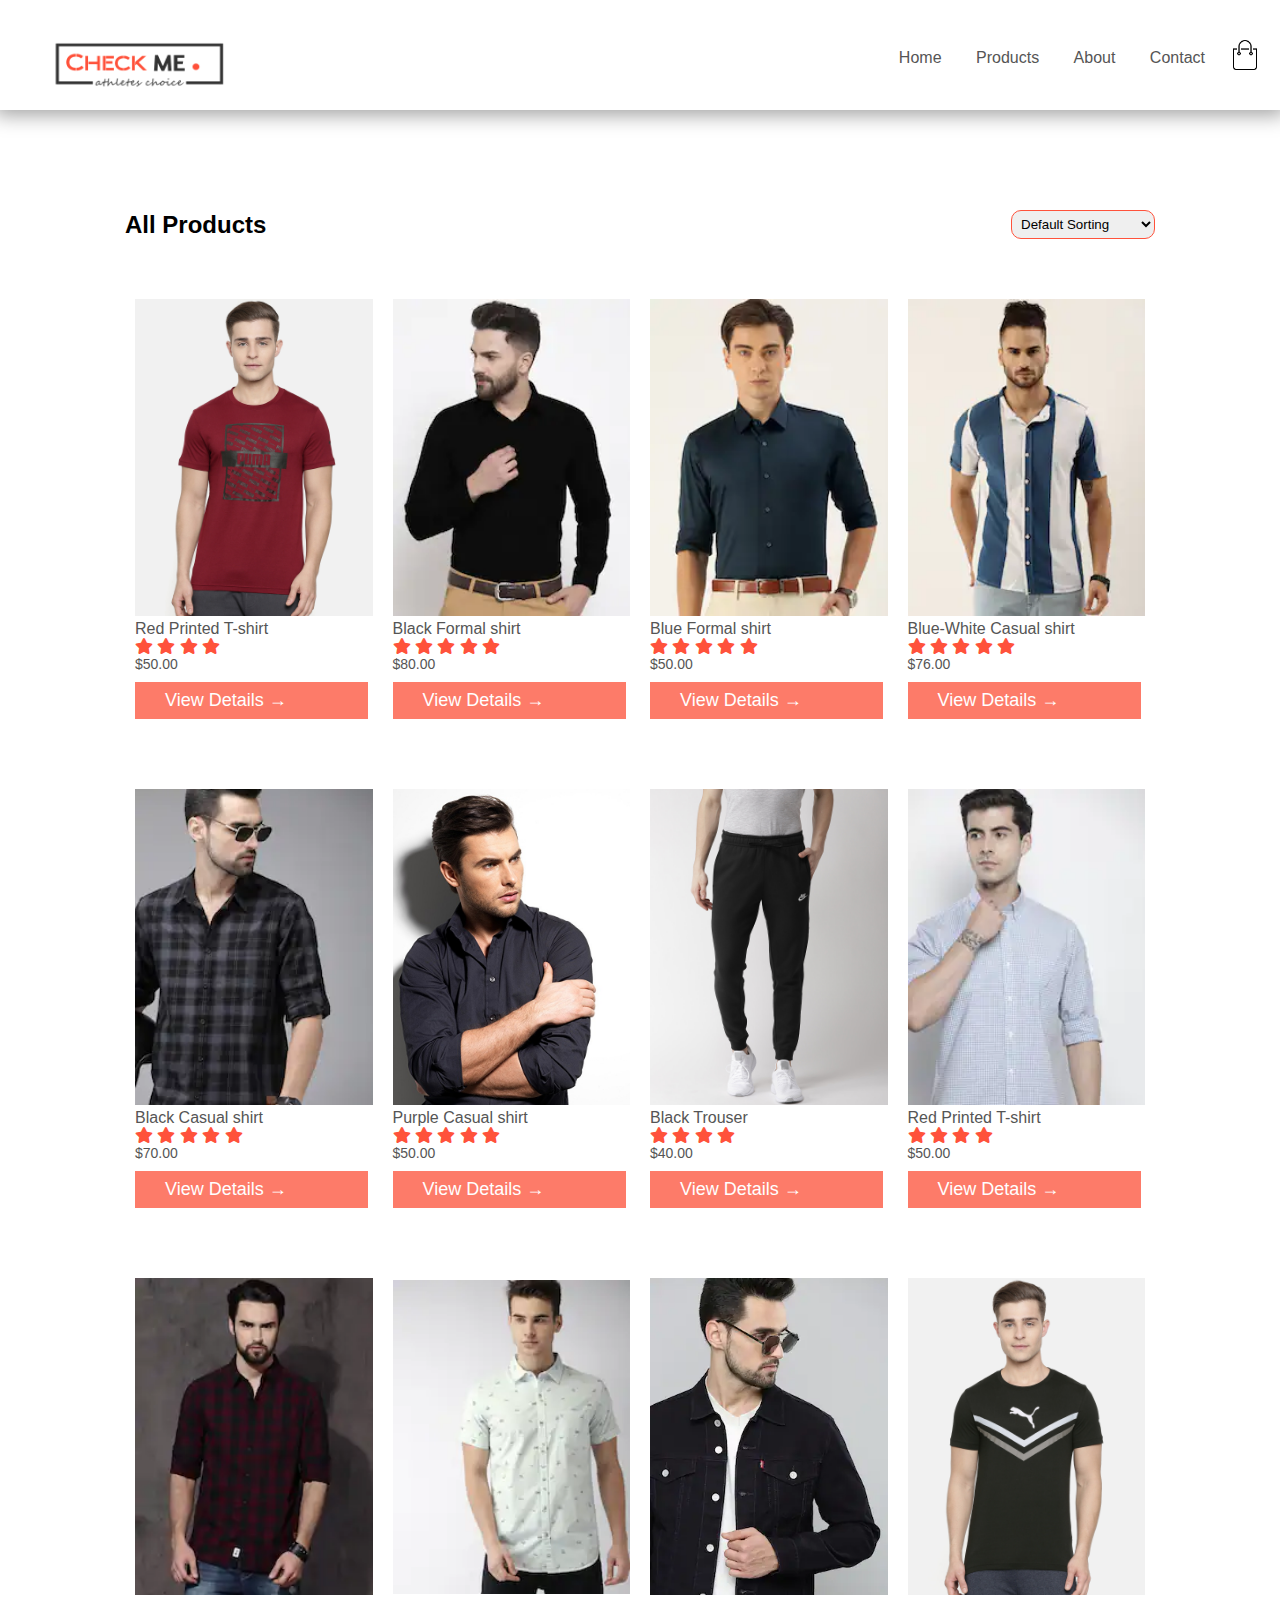
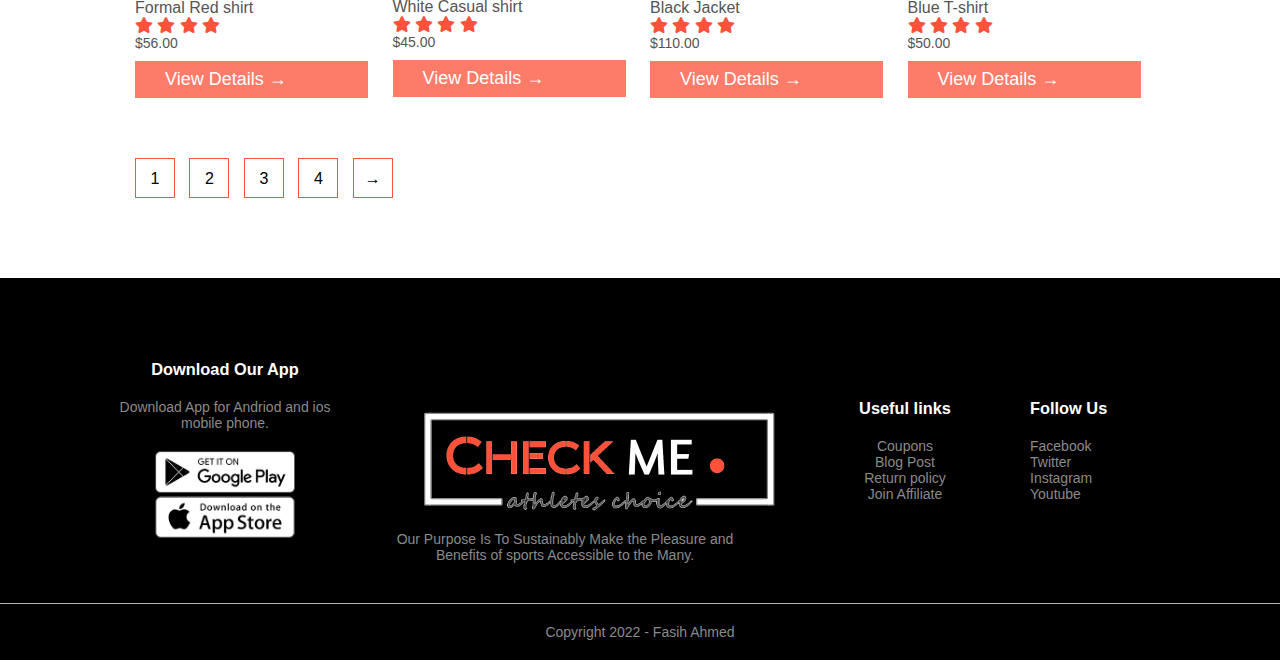
<file: products.html>
<!DOCTYPE html>
<html lang="en">

<head>
    <meta charset="UTF-8">
    <meta http-equiv="X-UA-Compatible" content="IE=edge">
    <link href="https://fonts.googleapis.com/css2?family=Karla:ital,wght@1,200&display=swap" rel="stylesheet">
    <link rel="stylesheet" href="css/products.css">
    <link href="https://cdnjs.cloudflare.com/ajax/libs/font-awesome/5.13.0/css/all.min.css" rel="stylesheet">
    <meta name="viewport" content="width=device-width, initial-scale=1.0">
    <title>DocAA</title>
</head>

<body>
    <!-- Shift + ALt + F   //  for code formatt set -->
    <!-- Header starts -->



        <div class="container">

            <div class="navbar">
                <div class="logo">
                    <img class="logo-img" src="images/mylogo.png" width="230px" height="120px" alt="">
                </div>
                <nav>
                    <ul id="MenuItems">
                        <li><a href="index.html">Home</a></li>
                        <li><a href="products.html">Products</a></li>
                        <li><a href="about.html">About</a></li>
                        <li><a href="contact.html">Contact</a></li>
                        <!-- <li><a href="productDetails.html">Account</a></li> -->

                    </ul>
                </nav>
                <img src="images/cart.png" width="30px" height="30px" alt="">
                <img src="images/menu.png" class="menu-icon" onclick="menutoggle()">
            </div>





        </div>
        <!-- Header Ends -->



    <!------------ Featured Products ------------------>

    <div class="small-container">

        <div class="row row-2">
            <h2>All Products</h2>
            <select >
                <option value="">Default Sorting</option>
                <option value="">Short by price</option>
                <option value="">Short by popularity</option>
                <option value="">short by rating</option>
                <option value="">Short by sale</option>
            </select>
        </div>
        
        
        <div class="row">
            <div class="col-4">
                <img src="images/product-1.jpg">
                <h4>Red Printed T-shirt</h4>
                <div class="rating">
                    <i class="fa fa-star"></i>
                    <i class="fa fa-star"></i>
                    <i class="fa fa-star"></i>
                    <i class="fa fa-star"></i>
                    <i class="fa fa-star-o"></i>
                </div>
                <p>$50.00</p>
                <a href="productDetails.html" class="btn">View Details &#8594;</a>
            </div>
            <div class="col-4">
                
                <img src="images/p8.jpg">
                <h4>Black Formal shirt</h4>
                <div class="rating">
                    <i class="fa fa-star"></i>
                    <i class="fa fa-star"></i>
                    <i class="fa fa-star"></i>
                    <i class="fa fa-star"></i>
                    <i class="fa fa-star"></i>
                </div>
                <p>$80.00</p>
                <a href="P2.html" class="btn">View Details &#8594;</a>
            </div>
            <div class="col-4">
                <img src="images/p9.jpg">
                <h4>Blue Formal shirt</h4>
                <div class="rating">
                    <i class="fa fa-star"></i>
                    <i class="fa fa-star"></i>
                    <i class="fa fa-star"></i>
                    <i class="fa fa-star"></i>
                    <i class="fa fa-star"></i>
                </div>
                <p>$50.00</p>
                <a href="p4.html" class="btn">View Details &#8594;</a>
            </div>
            <div class="col-4">
                <img src="images/p3.jpg">
                <h4>Blue-White Casual shirt</h4>
                <div class="rating">
                    <i class="fa fa-star"></i>
                    <i class="fa fa-star"></i>
                    <i class="fa fa-star"></i>
                    <i class="fa fa-star"></i>
                    <i class="fa fa-star"></i>
                </div>
                <p>$76.00</p>
                <a href="p5.html" class="btn">View Details &#8594;</a>
            </div>
        </div>

        <div class="row">
            <div class="col-4">
                <img src="images/p2.jpg">
                <h4>Black Casual shirt</h4>
                <div class="rating">
                    <i class="fa fa-star"></i>
                    <i class="fa fa-star"></i>
                    <i class="fa fa-star"></i>
                    <i class="fa fa-star"></i>
                    <i class="fa fa-star"></i>
                </div>
                <p>$70.00</p>
                <a href="products.html" class="btn">View Details &#8594;</a>
            </div>
            <div class="col-4">
                <img src="images/c1.jpg">
                <h4>Purple Casual shirt</h4>
                <div class="rating">
                    <i class="fa fa-star"></i>
                    <i class="fa fa-star"></i>
                    <i class="fa fa-star"></i>
                    <i class="fa fa-star"></i>
                    <i class="fa fa-star"></i>
                </div>
                <p>$50.00</p>
                <a href="products.html" class="btn">View Details &#8594;</a>
            </div>
            <div class="col-4">
                <img src="images/product-12.jpg">
                <h4>Black Trouser</h4>
                <div class="rating">
                    <i class="fa fa-star"></i>
                    <i class="fa fa-star"></i>
                    <i class="fa fa-star"></i>
                    <i class="fa fa-star"></i>
                    <i class="fa fa-star-half-o"></i>
                </div>
                <p>$40.00</p>
                <a href="products.html" class="btn">View Details &#8594;</a>
            </div>
            <div class="col-4">
                <img src="images/C-2.jpg">
                <h4>Red Printed T-shirt</h4>
                <div class="rating">
                    <i class="fa fa-star"></i>
                    <i class="fa fa-star"></i>
                    <i class="fa fa-star"></i>
                    <i class="fa fa-star"></i>
                    <i class="fa fa-star-o"></i>
                </div>
                <p>$50.00</p>
                <a href="products.html" class="btn">View Details &#8594;</a>
            </div>
        </div>

        <div class="row">
            <div class="col-4">
                <img src="images/p4.jpg">
                <h4>Formal Red shirt</h4>
                <div class="rating">
                    <i class="fa fa-star"></i>
                    <i class="fa fa-star"></i>
                    <i class="fa fa-star"></i>
                    <i class="fa fa-star"></i>
                    <i class="fa fa-star-o"></i>
                </div>
                <p>$56.00</p>
                <a href="products.html" class="btn">View Details &#8594;</a>
            </div>
            <div class="col-4">
                <img src="images/product3.jpg" height="314px">
                <h4>White Casual shirt</h4>
                <div class="rating">
                    <i class="fa fa-star"></i>
                    <i class="fa fa-star"></i>
                    <i class="fa fa-star"></i>
                    <i class="fa fa-star"></i>
                    <i class="fa fa-star-o"></i>
                </div>
                <p>$45.00</p>
                <a href="products.html" class="btn">View Details &#8594;</a>
            </div>
            <div class="col-4">
                <img src="images/p1.jpg">
                <h4>Black Jacket</h4>
                <div class="rating">
                    <i class="fa fa-star"></i>
                    <i class="fa fa-star"></i>
                    <i class="fa fa-star"></i>
                    <i class="fa fa-star"></i>
                    <i class="fa fa-star-half-o"></i>
                </div>
                <p>$110.00</p>
                <a href="products.html" class="btn">View Details &#8594;</a>
            </div>
            <div class="col-4">
                <img src="images/product-6.jpg">
                <h4>Blue  T-shirt</h4>
                <div class="rating">
                    <i class="fa fa-star"></i>
                    <i class="fa fa-star"></i>
                    <i class="fa fa-star"></i>
                    <i class="fa fa-star"></i>
                    <i class="fa fa-star-o"></i>
                </div>
                <p>$50.00</p>
                <a href="products.html" class="btn">View Details &#8594;</a>
            </div>
        </div>

        <div class="page-btn">
            <span>1</span>
            <span>2</span>
            <span>3</span>
            <span>4</span>
            <span>&#8594;</span>
        </div>
    </div>



    <!------------------------ footer -->

    <div class="footer">
     
            <div class="row">
                <div class="footer-col-1">
                    <h3>Download Our App</h3>
                    <p>Download App for Andriod and ios mobile phone.</p>
                    <div class="app-logo">
                        <img src="images/play-store.png" alt="">
                        <img src="images/app-store.png" alt="">
                    </div>
                </div>
                <div class="footer-col-2">
                    <img src="images/white-logo.png" width="500px">
                    <p class="logo-p">Our Purpose Is To Sustainably Make the Pleasure and <br>
                        Benefits of sports Accessible to the Many.
                    </p>
                </div>
                <div class="footer-col-3">
                    <h3>Useful links</h3>
                    <ul>
                        <li>Coupons</li>
                        <li>Blog Post</li>
                        <li>Return policy</li>
                        <li>Join Affiliate</li>
                    </ul>
                </div>
                <div class="footer-col-4">
                    <h3>Follow Us</h3>
                    <ul>
                        <li>Facebook</li>
                        <li>Twitter</li>
                        <li>Instagram</li>
                        <li>Youtube</li>
                    </ul>
                </div>
            </div>
            <hr>
            <p class="copyright">Copyright 2022 - Fasih Ahmed </p>
        
    </div>



    <!-- Javascript got toggle Menu -->
    <script>
        var MenuItems = document.getElementById("MenuItems");
        MenuItems.style.maxHeight = "0px";

        function menutoggle() {
            if (MenuItems.style.maxHeight == "0px") {
                MenuItems.style.maxHeight = "200px";
            }
            else {
                MenuItems.style.maxHeight = "0px";
            }
        }
    </script>
  <script>
    window.addEventListener("scroll", function () {
        var header = document.querySelector("navbar");
        header.classList.toggle("sticky", window.scrollY );
    })
</script>
<style>
     header .stick
      {
        padding: 10px 100px;
        box-shadow: 1px 1px 20px 0px;
        background-color: black;
    }
</style>
</body>

</html>
</file>
<file: css/contact.css>
*{
	padding: 0;
	margin: 0;
	box-sizing: border-box;
	font-family: 'Quicksand', sans-serif;
}

body{
	height: 100vh;
	width: 100%;
}
.navbar{
    display: flex;
    align-items: center;
    padding: 20px;
    background-color: rgb(255, 255, 255);
    box-shadow: 0px 0px 19px 5px #a1a1a1;
    /* box-shadow: 0px 0px 19px 5px rgba(245, 23, 23, 0.19); */
    /* position: fixed; */
}
.logo {
    width: 300px;
    height: 100px;
    margin-top: -30px;
    /* background-color: #000; */
  
  }
  .logo-img{
  margin-top: 20px;
  }
nav{
    flex :1;
    text-align: right;
}
nav ul{
    display: inline-block;
    list-style-type: none;
}
nav ul li{
    display: inline-block;
    margin-right: 20px;
    padding: 5px; 
}
a{
    text-decoration: none;
    color: #555;
}
p{
    color: #555;
}
.container{
	position: relative;
	width: 100%;
	height: 1000px;
	display: flex;
	justify-content: center;
	align-items: center;
	padding: 20px 100px;
}

/*contact box */
.contact-box{
	max-width: 1050px;
	display: grid;
	grid-template-columns: repeat(2, 1fr);
	margin-top: -300px;
	justify-content: center;
	align-items: center;
	text-align: center;
	background-color: #fff;
	margin-left: 200px;
	margin-top: 150px;
	box-shadow: 0px 0px 19px 5px rgba(0,0,0,0.19);
}

.left img{
	/* background: url("images/bg.jpg") no-repeat center; */
	/* background-size: cover; */
	/* width: 500px;
	margin-left: ;
	height: 500px;
    cursor: pointer; */
    width: 100%;
    height: 500px;
}
.left:hover {
  background-color: #ff523b;
}


.right{
	padding: 25px 40px;
	width: auto;
}

h2{
	position: relative;
	padding: 0 0 10px;
	margin-bottom: 10px;
}

h2:after{
	content: '';
    position: absolute;
    left: 50%;
    bottom: 0;
    transform: translateX(-50%);
    height: 4px;
    width: 50px;
    border-radius: 2px;
    background-color: #ff523b;
}

.field{
	width: 100%;
	border: 2px solid rgba(0, 0, 0, 0);
	outline: none;
	background-color: rgba(230, 230, 230, 0.6);
	padding: 0.5rem 1rem;
	font-size: 1.1rem;
	margin-bottom: 22px;
	transition: .3s;
}

.field:hover{
	background-color: rgba(0, 0, 0, 0.1);
}

textarea{
	min-height: 150px;
    resize: none;
}

.btn{
	width: 100%;
	padding: 0.5rem 1rem;
	background-color: #ff523b;
	color: #fff;
	font-size: 1.1rem;
	border: none;
	outline: none;
	cursor: pointer;
	transition: .3s;
}

.btn:hover{
    background-color: #ff523b;
}

.field:focus{
    border: 2px solid rgba(30,85,250,0.47);
    background-color: #fff;
}
/*  -----------Footer----------- */

   .row{
    display: flex;
    align-items: center;
    flex-wrap: wrap;
    justify-content: space-around;
}
.col-2{
    flex-basis: 50%;
    min-width:300px;
}
.col-2 img{
    padding:50px 0 100px 100px;
    width:800px;
    height: auto;
    margin-right: 900px;
    /* position: absolute; */
    /* z-index: 2; */
}

.col-2 h1{
    font-size: 50px;
    line-height: 60px;
    margin: 25px 0;
}


.col-3{
    flex-basis: 30%;/* so that all column occupied 30% space */
    min-width: 250px;
    margin-bottom: 30px;
}



.col-4{
    flex-basis: 25%;
    padding: 10px;
    min-width: 200px;
    margin-bottom: 50px;
    transform: transform 0.5s;
}

h4{
    color: #555;
    font-weight: normal;
}
.col-4 p{
    font-size: 14px;
}

.col-4:hover{
  transform: translateY(-5px);
}


.col-3 p{
    font-size: 12px;
    margin: 12px 0;
    color:  #777;
}



/* ---------------footer------------------ */

.footer{
    background: #000;
    color: #8a8a8a;
    font-size: 14px;
    padding: 60px 0 20px;
	margin-top: 200px;
}
.footer p{
    color: #8a8a8a;
}
.footer h3{
    color: #fff;
    margin-bottom: 20px;
}
.footer-col-1 , .footer-col-2 , .footer-col-3 , .footer-col-4{
 min-width: 250px;
 margin-bottom: 20px;
 
}
.footer-col-1{
    flex-basis: 30%;
    margin-left: 100px;
}
.footer-col-2{
    flex: 1;
    text-align: center;
}
.footer-col-2 img{
    width: 480px;
    margin-bottom: 20px;
}
.logo-p{
    margin-top: -100px;
}
.footer-col-3 , .footer-col-1{
flex-basis: 12%;
text-align: center;

}
ul{
    list-style: none;
}
.app-logo{
    margin-top: 20px;
}
.app-logo img{
    width: 140px;
}
.footer hr{
    border: none;
    background: #ffffff;
    height: 1px;
    margin: 20px 0;;
}
.copyright{
    text-align: center;
}
.menu-icon{
    width: 28px;
    margin-left: 20px;
    display: none;
}
</file>
<file: css/productDetails.css>
* {
    margin:0;
    padding: 0;
    box-sizing: border-box;
}
body{
    font-family:Verdana, Geneva, Tahoma, sans-serif;
    height: 100vh; 
    /* 10vh equals to 10% */
	width: 100%;
}
.navbar{
    display: flex;
    align-items: center;
    width: 100%;
    padding: 20px;
    background-color: rgb(255, 255, 255);
    box-shadow: 0px 0px 19px 5px #a1a1a1;
    /* box-shadow: 0px 0px 19px 5px rgba(245, 23, 23, 0.19); */
    /* position: fixed; */
}
.logo {
    width: 300px;
    height: 100px;
    margin-top: -30px;
    /* background-color: #000; */
  
  }
  .logo-img{
  margin-top: 20px;
  }
nav{
    flex :1;
    text-align: right;
}
nav ul{
    display: inline-block;
    list-style-type: none;
}
nav ul li{
    display: inline-block;
    margin-right: 20px;
    padding: 5px; 
}
a{
    text-decoration: none;
    color: #555;
}
p{
    color: #555;

}
.container{
    max-width: auto;
    margin:auto;
    /* padding-left: 25px;
    padding-right:25px; */
}
.row{
    display: flex;
    align-items: center;
    flex-wrap: wrap;
    justify-content: space-around;
}
.col-2{
    flex-basis: 50%;
    min-width:300px;
}
.col-2 img{
    padding:50px 0;
    width:700px;
    height: auto;
    display: flex;
    margin-left: -200px;
    /* display: inline-block; */ 
    
}
.col-2 h1{
    font-size: 50px;
    line-height: 60px;
    margin: 25px 0;
}
.btn{
    display: inline-block;
    background: #ff523b;
    color: #fff;
    padding: 8px 30px;
    margin: 30px 0;
    border-radius: 30px;
}
.btn:hover{
    background: #563434;
}
.header{
    background: radial-gradient(#fff, #ffd6d6);
}
.header .row{
    margin-top: 70px;
}

/* --------------------categories  starts----------------------- */
.categories{
    margin: 70px 0;
}
.col-3{
    flex-basis: 30%;/* so that all column occupied 30% space */
    min-width: 250px;
    margin-bottom: 30px;
}
.col-3 img{
    width: 100%;
}
.small-container{
    max-width: 1080px;
    margin: auto ;
    padding-left: 25px;
    padding-right: 25px;
}
/* --------------------Feautured Products ------------------*/
.col-4{
    flex-basis: 25%;
    padding: 10px;
    min-width: 200px;
    margin-bottom: 50px;
    transform: transform 0.5s;
}
.col-4 img{
    width: 100%;
}
.title{
    text-align: center;
    margin: 0 auto 80px;
    position: relative;
    line-height: 60px;
    color: #555;
}
.title::after{
    content: '';
    background: #ff523b;
    width: 80px;
    height:5px;
    border-radius: 5px;
    position: absolute;
    bottom: 0;
    left: 50%;
    transform: translateX(-50%);
}
h4{
    color: #555;
    font-weight: normal;
}
.col-4 p{
    font-size: 14px;
}
.rating .fa{
    color: #ff523b;
}
.col-4:hover{
  transform: translateY(-5px);
}

/* ------------------ offer -------------------------- */

.offer{
    background: radial-gradient(#fff, #ffd6d6);
    margin-top: 80px;
    padding:30px 0;
}
.col-2  .offer-img{
   width: 300px;
   height: auto;
}
small{
    color: #555;
}

/* ----------------- testmonial------------------ */

.testimonial{
    padding-top: 100px;
}
.testimonial .col-3{
    text-align: center;
    padding: 40px 20px;
    box-shadow: 0 0 20px 0px rgba(0,0,0,0.1);
    cursor: pointer;
    transition: transform 0.5s;
}
.testimonial .col-3 img{
    width: 50px;
    margin-top: 20px;
    border-radius: 50%;
}
.testimonial .col-3:hover{
  transform:translateY(-10px);
}
.fa.fa-quote-left{
    color: #ff523b;
    font-size: 34px;
}
.col-3 p{
    font-size: 12px;
    margin: 12px 0;
    color:  #777;
}
.testimonial .col-3 h3{
    font-size: 16px;
    font-weight: 600;
    color: #555;
}
/* --------------------Brands----------------------- */
.brands{
    margin: 100px auto;
}
.col-5{
    width: 160px;
}
.col-5 img{
    width: 100%;
    cursor: pointer;
    filter: grayscale(100%);
}
.col-5 img:hover{
    filter: grayscale(0);
}
/* ---------------footer------------------ */

.footer{
    background: #000;
    color: #8a8a8a;
    font-size: 14px;
    padding: 60px 0 20px;
}
.footer p{
    color: #8a8a8a;
}
.footer h3{
    color: #fff;
    margin-bottom: 20px;
}
.footer-col-1 , .footer-col-2 , .footer-col-3 , .footer-col-4{
 min-width: 250px;
 margin-bottom: 20px;
}
.footer-col-1{
    flex-basis: 30%;
    margin-left: 100px;
}
.footer-col-2{
    flex: 1;
    text-align: center;
}
.footer-col-2 img{
    width: 480px;
    margin-bottom: 20px;
}
.logo-p{
    margin-top: -100px;
}
.footer-col-3 , .footer-col-1{
flex-basis: 12%;
text-align: center;

}
ul{
    list-style: none;
}
.app-logo{
    margin-top: 20px;
}
.app-logo img{
    width: 140px;
}
.footer hr{
    border: none;
    background: #b5b5b5;
    height: 1px;
    margin: 20px 0;;
}
.copyright{
    text-align: center;
}
.menu-icon{
    width: 28px;
    margin-left: 20px;
    display: none;
}
/*------- media Querry started for menu------ */

@media only screen and (max-width:800px){

    nav ul{
        position: absolute;
        top: 70px;
        left: 0;
        background: #333;
        width: 100%;
        overflow: hidden;
        transition: max-height 0.5s;
    }
    nav ul li{
        display: block;
        margin-right: 50px;
        margin-top:10px ;
        margin-bottom: 10px;
    }
    nav ul li a{
        color: #fff;
    }
    .menu-icon{
        display: block;
        cursor: pointer;
    }
}

/* Media querry for less than 600 screen size */

@media only screen and (max-width:600px){
.row{
    text-align: center;
}
.col-2, .col-3, .col-4{
    flex-basis: 100%;
}

}

/* --------------------------ALL Products Page------------------------- */
.row-2{
    justify-content: space-between;
    margin: 100px auto 50px;
}
select{
     padding: 5px;
    border: 1px solid #ff523b;
    border-radius: 10px 10px;
}
select:focus{
    outline: none;

}
.page-btn{
    margin: 0 auto 80px;
}
.page-btn span{
    display: inline-block;
    border: 1px solid #ff523b;
    margin-left: 10px;
    width: 40px;
    height: 40px;
    text-align: center;
    line-height: 40px;
    cursor: pointer;
}
.page-btn span:hover{
    background: #ff523b;
    color: white;
}


/* -------------Single Product Details---------- */

.single-product{
    margin-top: 80px;
}
.single-product .col-2 img{
    padding: 0;

}
.single-product .col-2{
    padding: 50px;
}
.single-product h4{
    margin: 20px 0;
    font-size: 22px;
    font-weight: bold;
}
.single-product select{
    display: block;
    padding: 10px;
    margin-top: 20px;
}
.single-product input{
    width: 50px;
    height: 40px;
    padding-left: 10px ;
    font-size: 20px;
    margin-right: 10px;
    border: 1px solid #ff523b;
}
input:focus{
    outline: none;
}
.single-product .fa {
    color: #ff523b;
    margin-left: 10px;
}
.small-img-row{
    display: flex;
    justify-content: space-between;
}
.small-img-col .col-2 {
    width: 350px;
    height: 150px;
    padding: 20px 4px;
     display: flex;
    justify-content: center;
     cursor: pointer;
     flex-wrap: wrap; 
     /* display: inline-block; */
}
.small-img-col {
    padding: 20px 4px;
    width: 100%;
    display: flex;
    justify-content: center;
   
}
.small-img-col img{
    width: 100%;
    height: 100%;
    
  
     
}




/*  Media Querry for less than 600 screen */
@media only  screen  and (max-width : 600px){

    .row{
        text-align: center;
    }
    .col-2, .col-3 , .col-4{
        flex-basis: 100%;
    }
    .single-product .row{
        text-align: left;
    }
    .single-product .col-2{
        padding: 20px 0;
    }



}
</file>
<file: css/products.css>
* {
    margin:0;
    padding: 0;
    box-sizing: border-box;
}


body{
    font-family:Verdana, Geneva, Tahoma, sans-serif;
    height: 100vh; 
    /* 10vh equals to 10% */
	width: 100%;
}
.navbar{
    display: flex;
    align-items: center;
    width: 100%;
    padding: 20px;
    background-color: rgb(255, 255, 255);
    box-shadow: 0px 0px 19px 5px #a1a1a1;
    /* box-shadow: 0px 0px 19px 5px rgba(245, 23, 23, 0.19); */
    /* position: fixed; */
}
.logo {
    width: 300px;
    height: 100px;
    margin-top: -30px;
    /* background-color: #000; */
  
  }
  .logo-img{
  margin-top: 20px;
  }
nav{
    flex :1;
    text-align: right;
}
nav ul{
    display: inline-block;
    list-style-type: none;
}
nav ul li{
    display: inline-block;
    margin-right: 20px;
    padding: 5px; 
}
a{
    text-decoration: none;
    color: #555;
}
p{
    color: #555;

}
.container{
    max-width: auto;
    margin:auto;
    /* padding-left: 25px;
    padding-right:25px; */
}
.row{
    display: flex;
    align-items: center;
    flex-wrap: wrap;
    justify-content: space-around;
}
.col-2{
    flex-basis: 50%;
    min-width:300px;
}
.col-2 img{
    padding:50px 0 100px 100px;
    width:800px;
    height: auto;
    margin-right: 900px;
    /* position: absolute; */
    /* z-index: 2; */
}
.shape-img{
    margin-top: -400px;
    margin-left: -150px;
    transform: transform 0.5s;
    /* cursor:pointer; */
    
}
.shape-img:hover{
    transform: translateX(-5%);
}
.shape{
    width: 400px;
    height:400px;
    background-color: #f587ab;
    /* #ff8170 */
    border-radius: 200px 200px 200px 30px;
    transform: transform 0.5s;
}
.shape:hover{
    transform: translateX(5%);
}
.shape2{
    width: 300px;
    height:300px;
    background-color: #fb6f5d;
    /* #fb6f5d */
    margin-left: 150px;
    border-radius: 200px 200px 200px 200px;
    /* z-index: -1; */
    transform: transform 0.5s;
}
.shape2:hover{
    transform: translateX(-15%);
}
.col-2 h1{
    font-size: 50px;
    line-height: 60px;
    margin: 25px 0;
}
.btn{
    margin-top: 10px;
    display: inline-block;
    background: #fd7b69;
    color: #ffffff;
    padding: 8px 30px;
    width: 233px;
    /* border-radius: 30px; */
    font-size: large;
}
.btn:hover{
    background: #563434;
}
.header{
    background: radial-gradient(#fff, #ffd6d6);
}
.header .row{
    margin-top: 70px;
}

/* --------------------categories  starts----------------------- */
.categories{
    margin: 70px 0;
}
.col-3{
    flex-basis: 30%;/* so that all column occupied 30% space */
    min-width: 250px;
    margin-bottom: 30px;
}
.col-3 img{
    width: 100%;
}
.small-container{
    max-width: 1080px;
    margin: auto ;
    padding-left: 25px;
    padding-right: 25px;
}
/* --------------------Feautured Products ------------------*/
.col-4{
    flex-basis: 25%;
    padding: 10px;
    min-width: 200px;
    margin-bottom: 50px;
    transform: transform 0.5s;
}
.col-4 img{
    width: 100%;
}
.title{
    text-align: center;
    margin: 0 auto 80px;
    position: relative;
    line-height: 60px;
    color: #555;
}
.title::after{
    content: '';
    background: #ff523b;
    width: 80px;
    height:5px;
    border-radius: 5px;
    position: absolute;
    bottom: 0;
    left: 50%;
    transform: translateX(-50%);
}
h4{
    color: #555;
    font-weight: normal;
}
.col-4 p{
    font-size: 14px;
}
.rating .fa{
    color: #ff523b;
}
.col-4:hover{
  transform: translateY(-5px);
}

/* ------------------ offer -------------------------- */

.offer{
    background: radial-gradient(#fff, #ffd6d6);
    margin-top: 80px;
    padding:30px 0;
}
.col-2  .offer-img{
   width: 300px;
   height: auto;
}
small{
    color: #555;
}

/* ----------------- testmonial------------------ */

.testimonial{
    padding-top: 100px;
}
.testimonial .col-3{
    text-align: center;
    padding: 40px 20px;
    box-shadow: 0 0 20px 0px rgba(0,0,0,0.1);
    cursor: pointer;
    transition: transform 0.5s;
}
.testimonial .col-3 img{
    width: 50px;
    margin-top: 20px;
    border-radius: 50%;
}
.testimonial .col-3:hover{
  transform:translateY(-10px);
}
.fa.fa-quote-left{
    color: #ff523b;
    font-size: 34px;
}
.col-3 p{
    font-size: 12px;
    margin: 12px 0;
    color:  #777;
}
.testimonial .col-3 h3{
    font-size: 16px;
    font-weight: 600;
    color: #555;
}
/* --------------------Brands----------------------- */
.brands{
    margin: 100px auto;
}
.col-5{
    width: 160px;
}
.col-5 img{
    width: 100%;
    cursor: pointer;
    filter: grayscale(100%);
}
.col-5 img:hover{
    filter: grayscale(0);
}
/* ---------------footer------------------ */

.footer{
    background: #000;
    color: #8a8a8a;
    font-size: 14px;
    padding: 60px 0 20px;
}
.footer p{
    color: #8a8a8a;
}
.footer h3{
    color: #fff;
    margin-bottom: 20px;
}
.footer-col-1 , .footer-col-2 , .footer-col-3 , .footer-col-4{
 min-width: 250px;
 margin-bottom: 20px;
}
.footer-col-1{
    flex-basis: 30%;
    margin-left: 100px;
}
.footer-col-2{
    flex: 1;
    text-align: center;
}
.footer-col-2 img{
    width: 480px;
    margin-bottom: 20px;
}
.logo-p{
    margin-top: -100px;
}
.footer-col-3 , .footer-col-1{
flex-basis: 12%;
text-align: center;

}
ul{
    list-style: none;
}
.app-logo{
    margin-top: 20px;
}
.app-logo img{
    width: 140px;
}
.footer hr{
    border: none;
    background: #b5b5b5;
    height: 1px;
    margin: 20px 0;;
}
.copyright{
    text-align: center;
}
.menu-icon{
    width: 28px;
    margin-left: 20px;
    display: none;
}
/*------- media Querry started for menu------ */

@media only screen and (max-width:800px){

    nav ul{
        position: absolute;
        top: 70px;
        left: 0;
        background: #333;
        width: 100%;
        overflow: hidden;
        transition: max-height 0.5s;
    }
    nav ul li{
        display: block;
        margin-right: 50px;
        margin-top:10px ;
        margin-bottom: 10px;
    }
    nav ul li a{
        color: #fff;
    }
    .menu-icon{
        display: block;
        cursor: pointer;
    }
}

/* Media querry for less than 600 screen size */

@media only screen and (max-width:600px){
.row{
    text-align: center;
}
.col-2, .col-3, .col-4{
    flex-basis: 100%;
}

}

/* --------------------------ALL Products Page------------------------- */
.row-2{
    justify-content: space-between;
    margin: 100px auto 50px;
}
select{
     padding: 5px;
    border: 1px solid #ff523b;
    border-radius: 10px 10px;
}
select:focus{
    outline: none;

}
.page-btn{
    margin: 0 auto 80px;
}
.page-btn span{
    display: inline-block;
    border: 1px solid #ff523b;
    margin-left: 10px;
    width: 40px;
    height: 40px;
    text-align: center;
    line-height: 40px;
    cursor: pointer;
}
.page-btn span:hover{
    background: #ff523b;
    color: white;
}

/* hover effect  */
.pro-box {
    width: 350px;
    height: 420px;
    background-color: rgb(255, 255, 255);
    float: left;
    margin: 20px 0px 0px 30px;
    justify-content: center;
    padding: 28px 28px;
    margin-right: 300px;
    margin-left: -80px;
  }
  .pro-box img {
    width: inherit;
    height: inherit;
  }
  .pro-box-hover {
    width: 80%;
    height: 70px;
    background-color: rgb(240, 221, 221);
    transform: translateY(-183px);
    visibility: hidden;
    opacity: 0;
    transition: 0.4s;
    margin: 22px;
  }
  .pro-box-hover h1 {
    text-align: center;
    line-height: 70px;
  }
  .pro-box:hover .pro-box-hover {
    visibility: visible;
    transform: translateY(-210px);
    opacity: 9;
    transition: 0.4s;
  }
  .pro-box-hover h1:hover {
    color: red;
  }
</file>
